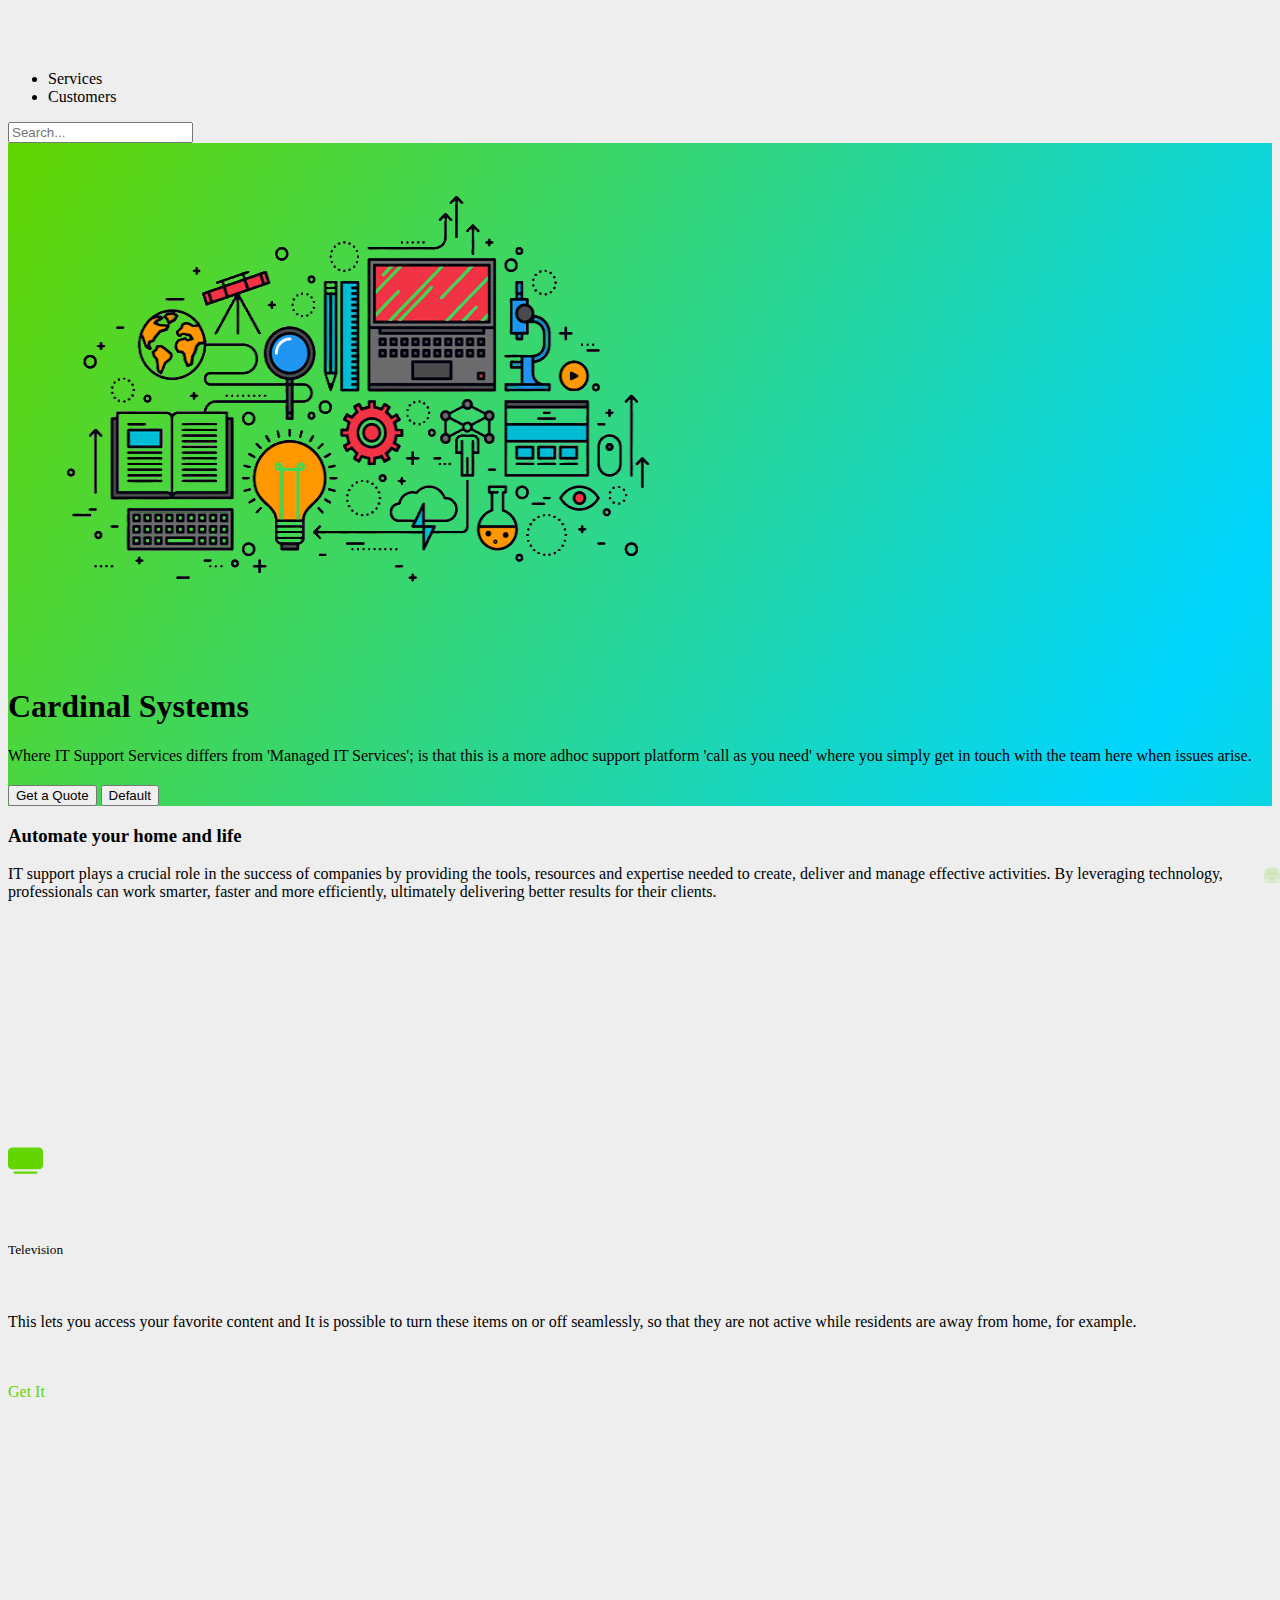
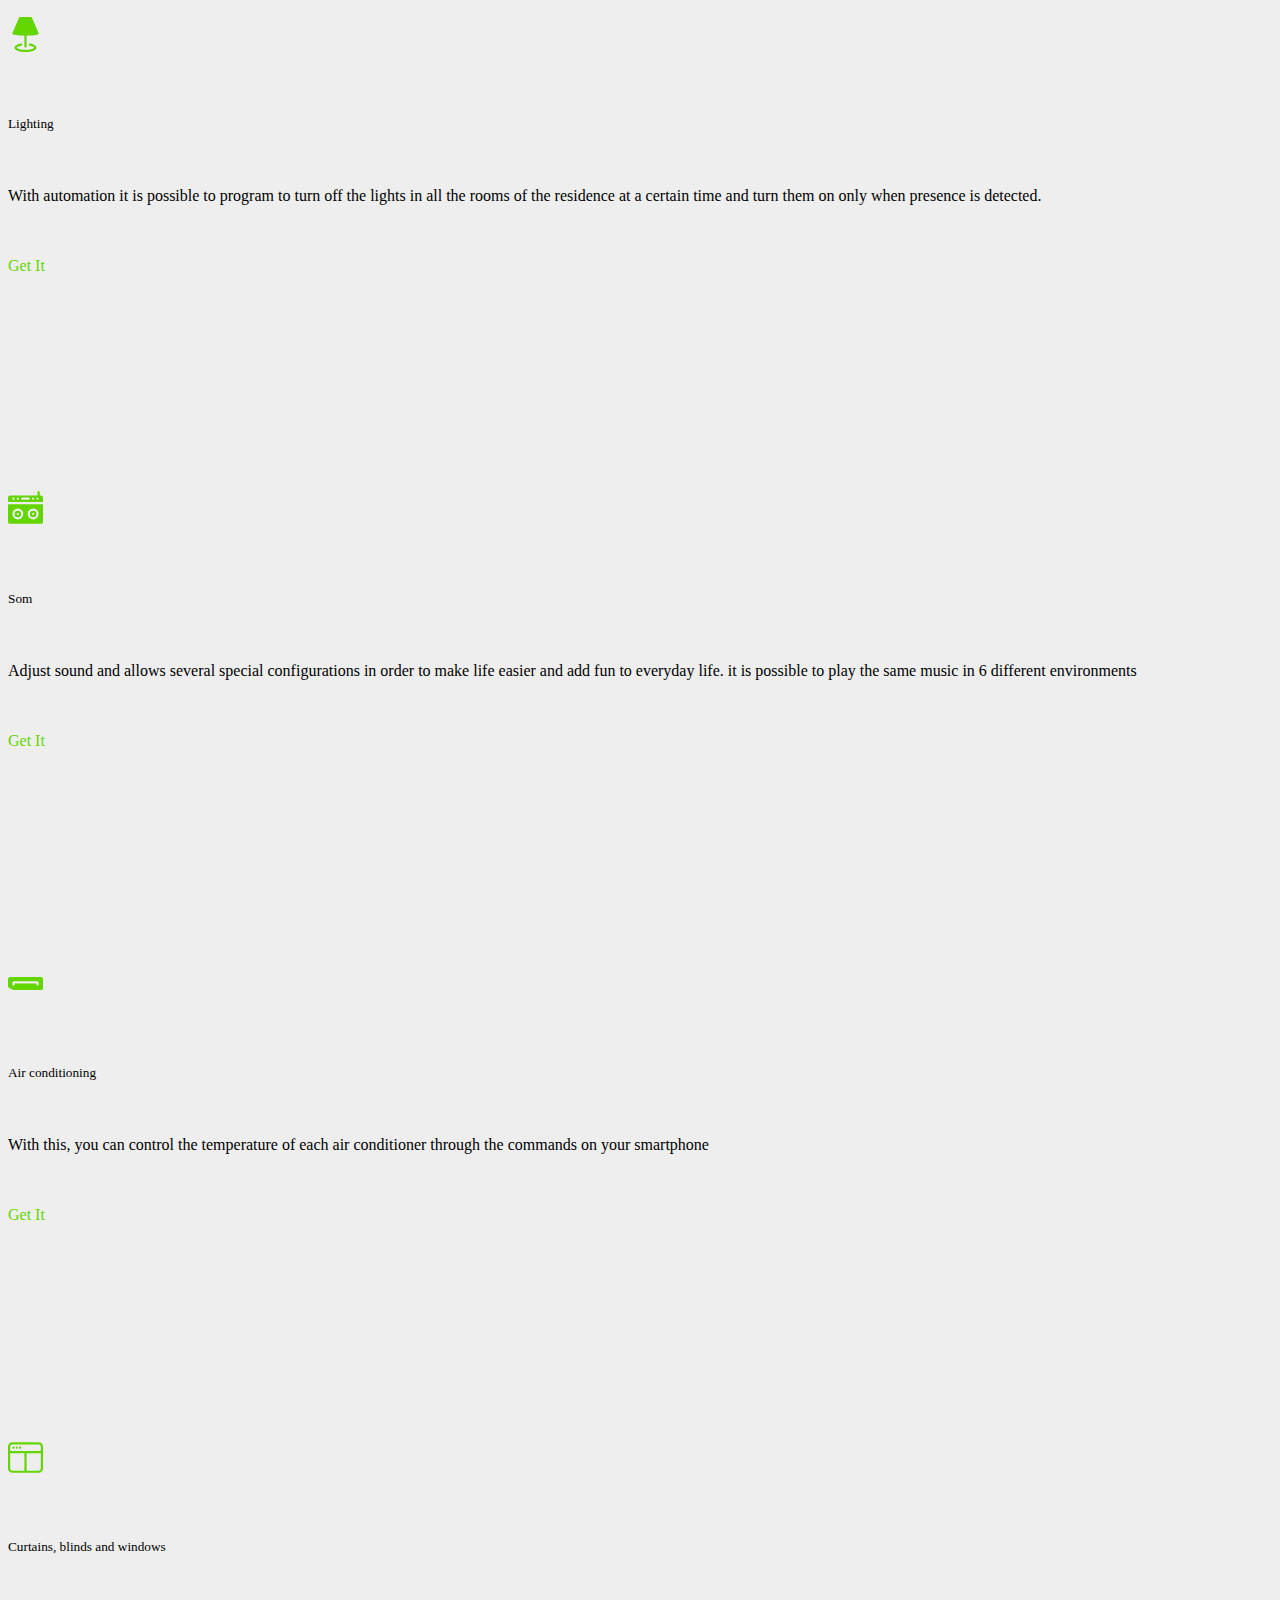
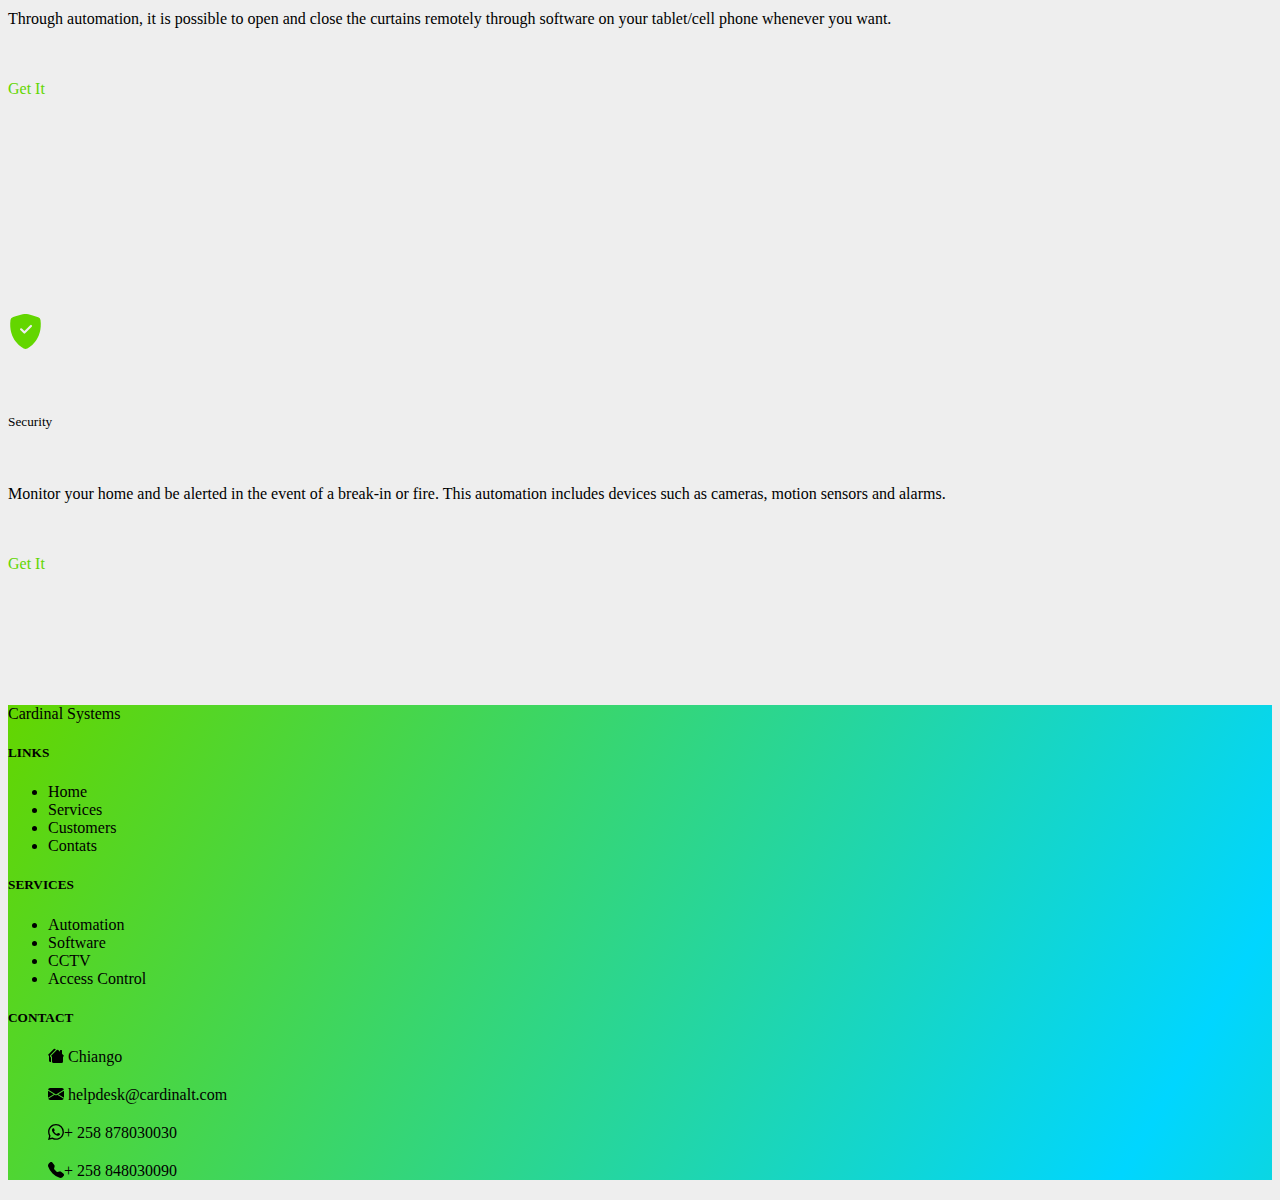
<file: automation.html>
<!DOCTYPE html>
<html lang="en">

<head>
  <meta charset="UTF-8">
  <meta name="viewport" content="width=device-width, initial-scale=1.0">
  <title>Cardinal</title>
  <link href="https://cdn.jsdelivr.net/npm/bootstrap@5.3.0-alpha3/dist/css/bootstrap.min.css" rel="stylesheet" integrity="sha384-KK94CHFLLe+nY2dmCWGMq91rCGa5gtU4mk92HdvYe+M/SXH301p5ILy+dN9+nJOZ" crossorigin="anonymous">
  <script src="https://cdn.jsdelivr.net/npm/bootstrap@5.3.0-alpha3/dist/js/bootstrap.bundle.min.js" integrity="sha384-ENjdO4Dr2bkBIFxQpeoTz1HIcje39Wm4jDKdf19U8gI4ddQ3GYNS7NTKfAdVQSZe" crossorigin="anonymous"></script>
  <link rel="stylesheet" href="./css/solution.css">
 

  

</head>


<header class="p-3 mb-3 border-bottom">
  <div class="container">
    <div class="d-flex flex-wrap align-items-center justify-content-center justify-content-lg-start">
      <a href="/" class="d-flex align-items-center mb-2 mb-lg-0 link-body-emphasis text-decoration-none">
        <svg class="bi me-2" width="40" height="32" role="img" aria-label="Bootstrap"><use xlink:href="#bootstrap"/></svg>
      </a>

      <ul class="nav col-10 col-lg-auto me-lg-auto mb-2 justify-content-center mb-md-0">
        <li><a href="#features" class="nav-link px-2 link-body-emphasis">Services</a></li>
        <li><a href="#testimonial" class="nav-link px-2 link-body-emphasis">Customers</a></li>
      </ul>

      <form class="col-10 col-lg-auto mb-3 mb-lg-0 me-lg-3" role="search">
        <input type="search" class="form-control" placeholder="Search..." aria-label="Search">
      </form>

    </div>
  </div>
</header>

<body>

  <!-- Title -->
  <section id="title" class="gradient-background">
  <div class="container col-xxl-8 px-4 pt-1">
    <div class="row flex-lg-row-reverse align-items-center g-5 pt-1">
      <div class="col-10 col-sm-8 col-lg-6">
        <img src="./images/pic.png" class="d-block mx-lg-auto img-fluid" alt="Bootstrap Themes" width="700" height="500" loading="lazy">
      </div>
      <div class="col-lg-6">
        <h1 class="display-5 fw-bold text-body-emphasis lh-1 mb-3">Cardinal Systems</h1>
        <p class="lead">Where IT Support Services differs from 'Managed IT Services'; is that this is a more adhoc support platform 'call as you need' where you simply get in touch with the team here when issues arise.

        </p>
        <div class="d-grid gap-2 d-md-flex justify-content-md-start">
          <button type="button" class="btn btn-light btn-lg px-4 me-md-2">Get a Quote</button>
          <button type="button" class="btn btn-outline-light btn-lg px-4">Default</button>
        </div>
      </div>
    </div>
  </div>
  </section>
  



<!-----Home automation types-->

<div class="px-4 pt-5 my-5 text-center border-bottom">
  <h3 class="display-4 fw-bold text-body-emphasis">Automate your home and life
  </h3>
  <div class="col-lg-6 mx-auto">

    <p class="lead mb-4">IT support plays a crucial role in the success of companies by providing the tools, resources and expertise needed to create, deliver and manage effective activities. By leveraging technology, professionals can work smarter, faster and more efficiently, ultimately delivering better results for their clients.</p-->
    <div class="d-grid gap-2 d-sm-flex justify-content-sm-center mb-5">
      
    </div>
  </div>


  
  <div class="container py-5">
    <div class="row justify-content-center">
        <div class="col-12">
            <div class="section-title text-center mb-4 pb-2">
                <h1 class="title mb-4"></h1>
                <!--p class="text-muted para-desc mx-auto mb-0">Overall, there are many different types of home automation, each designed to improve the comfort, convenience, and security of a home, while also providing energy savings and cost efficiencies.</p--->
            </div>
        </div><!--end col-->
    </div><!--end row-->

    <div class="row">
        <div class="col-lg-4 col-md-6 col-12 mt-4 pt-2">
            <div class="card service-wrapper rounded border-0 shadow p-4">
                <div class="icon text-center text-custom h1 shadow rounded bg-white">
                  <svg xmlns="http://www.w3.org/2000/svg" width="35" height="35" fill="currentColor" class="bi bi-tv-fill" viewBox="0 0 16 16">
                    <path d="M2.5 13.5A.5.5 0 0 1 3 13h10a.5.5 0 0 1 0 1H3a.5.5 0 0 1-.5-.5zM2 2h12s2 0 2 2v6s0 2-2 2H2s-2 0-2-2V4s0-2 2-2z"/>
                  </svg>
                 
                  </div>
                <div class="content mt-4">
                    <h5 class="title">Television</h5>
                    <p class="text-muted mt-3 mb-0">This lets you access your favorite content and It is possible to turn these items on or off seamlessly, so that they are not active while residents are away from home, for example.
                    </p>
                    <div class="mt-3">
                        <a href="javascript:void(0)" class="text-custom">Get It <i class="mdi mdi-chevron-right"></i></a>
                    </div>
                </div>
                <div class="big-icon h1 text-custom">
                    
                    <span class="uim-svg" style=""><svg xmlns="http://www.w3.org/2000/svg" viewBox="0 0 24 24" width="1em"><rect width="20" height="15" x="2" y="3" class="uim-tertiary" rx="3"></rect><path class="uim-primary" d="M16,21H8a.99992.99992,0,0,1-.832-1.55469l4-6a1.03785,1.03785,0,0,1,1.66406,0l4,6A.99992.99992,0,0,1,16,21Z"></path></svg></span>
                </div>
            </div>
        </div><!--end col-->

        <div class="col-lg-4 col-md-6 col-12 mt-4 pt-2">
            <div class="card service-wrapper rounded border-0 shadow p-4">
                <div class="icon text-center text-custom h1 shadow rounded bg-white">
                  <svg xmlns="http://www.w3.org/2000/svg" width="35" height="35" fill="currentColor" class="bi bi-lamp-fill" viewBox="0 0 16 16">
                    <path fill-rule="evenodd" d="M5.04.303A.5.5 0 0 1 5.5 0h5c.2 0 .38.12.46.303l3 7a.5.5 0 0 1-.363.687h-.002c-.15.03-.3.056-.45.081a32.731 32.731 0 0 1-4.645.425V13.5a.5.5 0 1 1-1 0V8.495a32.753 32.753 0 0 1-4.645-.425c-.15-.025-.3-.05-.45-.08h-.003a.5.5 0 0 1-.362-.688l3-7Z"/>
                    <path d="M6.493 12.574a.5.5 0 0 1-.411.575c-.712.118-1.28.295-1.655.493a1.319 1.319 0 0 0-.37.265.301.301 0 0 0-.052.075l-.001.004-.004.01V14l.002.008a.147.147 0 0 0 .016.033.62.62 0 0 0 .145.15c.165.13.435.27.813.395.751.25 1.82.414 3.024.414s2.273-.163 3.024-.414c.378-.126.648-.265.813-.395a.62.62 0 0 0 .146-.15.148.148 0 0 0 .015-.033L12 14v-.004a.301.301 0 0 0-.057-.09 1.318 1.318 0 0 0-.37-.264c-.376-.198-.943-.375-1.655-.493a.5.5 0 1 1 .164-.986c.77.127 1.452.328 1.957.594C12.5 13 13 13.4 13 14c0 .426-.26.752-.544.977-.29.228-.68.413-1.116.558-.878.293-2.059.465-3.34.465-1.281 0-2.462-.172-3.34-.465-.436-.145-.826-.33-1.116-.558C3.26 14.752 3 14.426 3 14c0-.599.5-1 .961-1.243.505-.266 1.187-.467 1.957-.594a.5.5 0 0 1 .575.411Z"/>
                  </svg>
                   
                </div>
                <div class="content mt-4">
                    <h5 class="title">Lighting</h5>
                    <p class="text-muted mt-3 mb-0">With automation it is possible to program to turn off the lights in all the rooms of the residence at a certain time and turn them on only when presence is detected. </p>
                    <div class="mt-3">
                        <a href="javascript:void(0)" class="text-custom">Get It <i class="mdi mdi-chevron-right"></i></a>
                    </div>
                </div>
                <div class="big-icon h1 text-custom">
                  <span class="uim-svg" style=""></span><svg xmlns="http://www.w3.org/2000/svg" width="1em" height="1em" fill="currentColor" class="bi bi-lamp-fill" viewBox="0 0 16 16">
                    <path fill-rule="evenodd" d="M5.04.303A.5.5 0 0 1 5.5 0h5c.2 0 .38.12.46.303l3 7a.5.5 0 0 1-.363.687h-.002c-.15.03-.3.056-.45.081a32.731 32.731 0 0 1-4.645.425V13.5a.5.5 0 1 1-1 0V8.495a32.753 32.753 0 0 1-4.645-.425c-.15-.025-.3-.05-.45-.08h-.003a.5.5 0 0 1-.362-.688l3-7Z"/>
                    <path d="M6.493 12.574a.5.5 0 0 1-.411.575c-.712.118-1.28.295-1.655.493a1.319 1.319 0 0 0-.37.265.301.301 0 0 0-.052.075l-.001.004-.004.01V14l.002.008a.147.147 0 0 0 .016.033.62.62 0 0 0 .145.15c.165.13.435.27.813.395.751.25 1.82.414 3.024.414s2.273-.163 3.024-.414c.378-.126.648-.265.813-.395a.62.62 0 0 0 .146-.15.148.148 0 0 0 .015-.033L12 14v-.004a.301.301 0 0 0-.057-.09 1.318 1.318 0 0 0-.37-.264c-.376-.198-.943-.375-1.655-.493a.5.5 0 1 1 .164-.986c.77.127 1.452.328 1.957.594C12.5 13 13 13.4 13 14c0 .426-.26.752-.544.977-.29.228-.68.413-1.116.558-.878.293-2.059.465-3.34.465-1.281 0-2.462-.172-3.34-.465-.436-.145-.826-.33-1.116-.558C3.26 14.752 3 14.426 3 14c0-.599.5-1 .961-1.243.505-.266 1.187-.467 1.957-.594a.5.5 0 0 1 .575.411Z"/>
                  </svg></span>
                   
                </div>
            </div>
        </div><!--end col-->
        
        <div class="col-lg-4 col-md-6 col-12 mt-4 pt-2">
            <div class="card service-wrapper rounded border-0 shadow p-4">
                <div class="icon text-center text-custom h1 shadow rounded bg-white">
                  <svg xmlns="http://www.w3.org/2000/svg" width="35" height="35" fill="currentColor" class="bi bi-boombox-fill" viewBox="0 0 16 16">
                    <path d="M14 0a.5.5 0 0 1 .5.5V2h.5a1 1 0 0 1 1 1v2H0V3a1 1 0 0 1 1-1h12.5V.5A.5.5 0 0 1 14 0ZM2 3.5a.5.5 0 1 0 1 0 .5.5 0 0 0-1 0Zm2 0a.5.5 0 1 0 1 0 .5.5 0 0 0-1 0Zm7.5.5a.5.5 0 1 0 0-1 .5.5 0 0 0 0 1Zm1.5-.5a.5.5 0 1 0 1 0 .5.5 0 0 0-1 0ZM9.5 3h-3a.5.5 0 0 0 0 1h3a.5.5 0 0 0 0-1ZM6 10.5a1.5 1.5 0 1 1-3 0 1.5 1.5 0 0 1 3 0Zm-1.5.5a.5.5 0 1 0 0-1 .5.5 0 0 0 0 1Zm7 1a1.5 1.5 0 1 0 0-3 1.5 1.5 0 0 0 0 3Zm.5-1.5a.5.5 0 1 1-1 0 .5.5 0 0 1 1 0Z"/>
                    <path d="M0 6h16v8a1 1 0 0 1-1 1H1a1 1 0 0 1-1-1V6Zm2 4.5a2.5 2.5 0 1 0 5 0 2.5 2.5 0 0 0-5 0Zm7 0a2.5 2.5 0 1 0 5 0 2.5 2.5 0 0 0-5 0Z"/>
                  </svg>
                    
                </div>
                <div class="content mt-4">
                    <h5 class="title">Som</h5>
                    <p class="text-muted mt-3 mb-0">Adjust sound and allows several special configurations in order to make life easier and add fun to everyday life.  it is possible to play the same music in 6 different environments </p>
                    <div class="mt-3">
                        <a href="javascript:void(0)" class="text-custom">Get It <i class="mdi mdi-chevron-right"></i></a>
                    </div>
                </div>
                <div class="big-icon h1 text-custom">
                    <span class="uim-svg" style=""> <svg xmlns="http://www.w3.org/2000/svg" width="1em" height="1em" fill="currentColor" class="bi bi-boombox-fill" viewBox="0 0 16 16">
                      <path d="M14 0a.5.5 0 0 1 .5.5V2h.5a1 1 0 0 1 1 1v2H0V3a1 1 0 0 1 1-1h12.5V.5A.5.5 0 0 1 14 0ZM2 3.5a.5.5 0 1 0 1 0 .5.5 0 0 0-1 0Zm2 0a.5.5 0 1 0 1 0 .5.5 0 0 0-1 0Zm7.5.5a.5.5 0 1 0 0-1 .5.5 0 0 0 0 1Zm1.5-.5a.5.5 0 1 0 1 0 .5.5 0 0 0-1 0ZM9.5 3h-3a.5.5 0 0 0 0 1h3a.5.5 0 0 0 0-1ZM6 10.5a1.5 1.5 0 1 1-3 0 1.5 1.5 0 0 1 3 0Zm-1.5.5a.5.5 0 1 0 0-1 .5.5 0 0 0 0 1Zm7 1a1.5 1.5 0 1 0 0-3 1.5 1.5 0 0 0 0 3Zm.5-1.5a.5.5 0 1 1-1 0 .5.5 0 0 1 1 0Z"/>
                      <path d="M0 6h16v8a1 1 0 0 1-1 1H1a1 1 0 0 1-1-1V6Zm2 4.5a2.5 2.5 0 1 0 5 0 2.5 2.5 0 0 0-5 0Zm7 0a2.5 2.5 0 1 0 5 0 2.5 2.5 0 0 0-5 0Z"/>
                    </svg></span>
                </div>
            </div>
        </div><!--end col-->
        
        <div class="col-lg-4 col-md-6 col-12 mt-4 pt-2">
            <div class="card service-wrapper rounded border-0 shadow p-4">
                <div class="icon text-center text-custom h1 shadow rounded bg-white">
                  <svg xmlns="http://www.w3.org/2000/svg" width="35" height="35" fill="currentColor" class="bi bi-displayport-fill" viewBox="0 0 16 16">
                    <path d="M1 5a1 1 0 0 0-1 1v3.191a1 1 0 0 0 .553.894l1.618.81a1 1 0 0 0 .447.105H15a1 1 0 0 0 1-1V6a1 1 0 0 0-1-1H1Zm1.5 2h11a.5.5 0 0 1 .5.5v1a.5.5 0 0 1-1 0V8H3v.5a.5.5 0 0 1-1 0v-1a.5.5 0 0 1 .5-.5Z"/>
                  </svg>
                  
                </div>
                <div class="content mt-4">
                    <h5 class="title">Air conditioning</h5>
                    <p class="text-muted mt-3 mb-0">With this, you can control the temperature of each air conditioner through the commands on your smartphone</p>
                    <div class="mt-3">
                        <a href="javascript:void(0)" class="text-custom">Get It <i class="mdi mdi-chevron-right"></i></a>
                    </div>
                </div>
                <div class="big-icon h1 text-custom">
                    <span class="uim-svg" style=""><svg xmlns="http://www.w3.org/2000/svg" width="1em" height="1em" fill="currentColor" class="bi bi-displayport-fill" viewBox="0 0 16 16">
                      <path d="M1 5a1 1 0 0 0-1 1v3.191a1 1 0 0 0 .553.894l1.618.81a1 1 0 0 0 .447.105H15a1 1 0 0 0 1-1V6a1 1 0 0 0-1-1H1Zm1.5 2h11a.5.5 0 0 1 .5.5v1a.5.5 0 0 1-1 0V8H3v.5a.5.5 0 0 1-1 0v-1a.5.5 0 0 1 .5-.5Z"/>
                    </svg></span>
                </div>
            </div>
        </div><!--end col-->
        
        <div class="col-lg-4 col-md-6 col-12 mt-4 pt-2">
            <div class="card service-wrapper rounded border-0 shadow p-4">
                <div class="icon text-center text-custom h1 shadow rounded bg-white">
                  <svg xmlns="http://www.w3.org/2000/svg" width="35" height="35" fill="currentColor" class="bi bi-window-split" viewBox="0 0 16 16">
                    <path d="M2.5 4a.5.5 0 1 0 0-1 .5.5 0 0 0 0 1Zm2-.5a.5.5 0 1 1-1 0 .5.5 0 0 1 1 0Zm1 .5a.5.5 0 1 0 0-1 .5.5 0 0 0 0 1Z"/>
                    <path d="M2 1a2 2 0 0 0-2 2v10a2 2 0 0 0 2 2h12a2 2 0 0 0 2-2V3a2 2 0 0 0-2-2H2Zm12 1a1 1 0 0 1 1 1v2H1V3a1 1 0 0 1 1-1h12ZM1 13V6h6.5v8H2a1 1 0 0 1-1-1Zm7.5 1V6H15v7a1 1 0 0 1-1 1H8.5Z"/>
                  </svg>
                  
                </div>
                <div class="content mt-4">
                    <h5 class="title">Curtains, blinds and windows</h5>
                    <p class="text-muted mt-3 mb-0">Through automation, it is possible to open and close the curtains remotely through software on your tablet/cell phone whenever you want.</p>
                    <div class="mt-3">
                        <a href="javascript:void(0)" class="text-custom">Get It <i class="mdi mdi-chevron-right"></i></a>
                    </div>
                </div>
                <div class="big-icon h1 text-custom">
                   
                    <span class="uim-svg" style=""> <svg xmlns="http://www.w3.org/2000/svg" width="1em" height="1em" fill="currentColor" class="bi bi-window-split" viewBox="0 0 16 16">
                      <path d="M2.5 4a.5.5 0 1 0 0-1 .5.5 0 0 0 0 1Zm2-.5a.5.5 0 1 1-1 0 .5.5 0 0 1 1 0Zm1 .5a.5.5 0 1 0 0-1 .5.5 0 0 0 0 1Z"/>
                      <path d="M2 1a2 2 0 0 0-2 2v10a2 2 0 0 0 2 2h12a2 2 0 0 0 2-2V3a2 2 0 0 0-2-2H2Zm12 1a1 1 0 0 1 1 1v2H1V3a1 1 0 0 1 1-1h12ZM1 13V6h6.5v8H2a1 1 0 0 1-1-1Zm7.5 1V6H15v7a1 1 0 0 1-1 1H8.5Z"/>
                    </svg>
                    </span>
                </div>
            </div>
        </div><!--end col-->
        
        <div class="col-lg-4 col-md-6 col-12 mt-4 pt-2">
            <div class="card service-wrapper rounded border-0 shadow p-4">
                <div class="icon text-center text-custom h1 shadow rounded bg-white">
                  <svg xmlns="http://www.w3.org/2000/svg" width="35" height="35" fill="currentColor" class="bi bi-shield-fill-check" viewBox="0 0 16 16">
                    <path fill-rule="evenodd" d="M8 0c-.69 0-1.843.265-2.928.56-1.11.3-2.229.655-2.887.87a1.54 1.54 0 0 0-1.044 1.262c-.596 4.477.787 7.795 2.465 9.99a11.777 11.777 0 0 0 2.517 2.453c.386.273.744.482 1.048.625.28.132.581.24.829.24s.548-.108.829-.24a7.159 7.159 0 0 0 1.048-.625 11.775 11.775 0 0 0 2.517-2.453c1.678-2.195 3.061-5.513 2.465-9.99a1.541 1.541 0 0 0-1.044-1.263 62.467 62.467 0 0 0-2.887-.87C9.843.266 8.69 0 8 0zm2.146 5.146a.5.5 0 0 1 .708.708l-3 3a.5.5 0 0 1-.708 0l-1.5-1.5a.5.5 0 1 1 .708-.708L7.5 7.793l2.646-2.647z"/>
                  </svg>
                  
                    <!--span class="uim-svg" style=""><svg xmlns="http://www.w3.org/2000/svg" viewBox="0 0 24 24" width="1em"><path class="uim-primary" d="M12,6a.99974.99974,0,0,1,1,1v4.42249l2.09766,1.2113a1.00016,1.00016,0,0,1-1,1.73242l-2.59766-1.5A1.00455,1.00455,0,0,1,11,12V7A.99974.99974,0,0,1,12,6Z"></path><path class="uim-tertiary" d="M2,12A10,10,0,1,0,12,2,10,10,0,0,0,2,12Zm9-5a1,1,0,0,1,2,0v4.42249l2.09766,1.2113a1.00016,1.00016,0,0,1-1,1.73242l-2.59766-1.5A1.00455,1.00455,0,0,1,11,12Z"></path></svg></span--->
                </div>
                <div class="content mt-4">
                    <h5 class="title">Security</h5>
                    <p class="text-muted mt-3 mb-0">Monitor your home and be alerted in the event of a break-in or fire. This automation includes devices such as cameras, motion sensors and alarms.
                    </p>
                    <div class="mt-3">
                        <a href="javascript:void(0)" class="text-custom">Get It <i class="mdi mdi-chevron-right"></i></a>
                    </div>
                </div>
                <div class="big-icon h1 text-custom">
                    <span class="uim-svg" style=""><svg xmlns="http://www.w3.org/2000/svg" width="1em" height="1em" fill="currentColor" class="bi bi-shield-fill-check" viewBox="0 0 16 16">
                      <path fill-rule="evenodd" d="M8 0c-.69 0-1.843.265-2.928.56-1.11.3-2.229.655-2.887.87a1.54 1.54 0 0 0-1.044 1.262c-.596 4.477.787 7.795 2.465 9.99a11.777 11.777 0 0 0 2.517 2.453c.386.273.744.482 1.048.625.28.132.581.24.829.24s.548-.108.829-.24a7.159 7.159 0 0 0 1.048-.625 11.775 11.775 0 0 0 2.517-2.453c1.678-2.195 3.061-5.513 2.465-9.99a1.541 1.541 0 0 0-1.044-1.263 62.467 62.467 0 0 0-2.887-.87C9.843.266 8.69 0 8 0zm2.146 5.146a.5.5 0 0 1 .708.708l-3 3a.5.5 0 0 1-.708 0l-1.5-1.5a.5.5 0 1 1 .708-.708L7.5 7.793l2.646-2.647z"/>
                    </svg>
                    </span>
                </div>
            </div>
        </div><!--end col-->
    </div><!--end row-->
</div>











  </section>
  <!-- Footer -->
  <section id="footer" class="gradient-background"">
    <div class="container ">
      <footer class="row row-cols-1 row-cols-sm-2 row-cols-md-5 py-5 mt-5 border-top">
        <div class="col mb-3">
          
          <p class="text-body-secondary">Cardinal Systems</p>
        </div>

        <div class="col mb-3">

        </div>

        <div class="col mb-3">
          <h5>LINKS</h5>
          <ul class="nav flex-column">
            <li class="nav-item mb-2"><a href="#" class="nav-link p-0 text-body-secondary">Home</a></li>
            <li class="nav-item mb-2"><a href="#" class="nav-link p-0 text-body-secondary">Services</a></li>
            <li class="nav-item mb-2"><a href="#" class="nav-link p-0 text-body-secondary">Customers</a></li>
            <li class="nav-item mb-2"><a href="#" class="nav-link p-0 text-body-secondary">Contats</a></li>
          </ul>
        </div>

         <div class="col mb-3">
          <h5>SERVICES</h5>
          <ul class="nav flex-column">
            <li class="nav-item mb-2"><a href="#" class="nav-link p-0 text-body-secondary">Automation</a></li>
            <li class="nav-item mb-2"><a href="#" class="nav-link p-0 text-body-secondary">Software</a></li>
            <li class="nav-item mb-2"><a href="#" class="nav-link p-0 text-body-secondary">CCTV</a></li>
            <li class="nav-item mb-2"><a href="#" class="nav-link p-0 text-body-secondary">Access Control</a></li>
          </ul>
        </div>

        <div class="col mb-3">
          <h5>CONTACT</h5>
          <ul class="nav flex-column">
            <p><svg xmlns="http://www.w3.org/2000/svg" width="16" height="16" fill="currentColor" class="bi bi-houses-fill" viewBox="0 0 16 16">
              <path d="M7.207 1a1 1 0 0 0-1.414 0L.146 6.646a.5.5 0 0 0 .708.708L1 7.207V12.5A1.5 1.5 0 0 0 2.5 14h.55a2.51 2.51 0 0 1-.05-.5V9.415a1.5 1.5 0 0 1-.56-2.475l5.353-5.354L7.207 1Z"/>
              <path d="M8.793 2a1 1 0 0 1 1.414 0L12 3.793V2.5a.5.5 0 0 1 .5-.5h1a.5.5 0 0 1 .5.5v3.293l1.854 1.853a.5.5 0 0 1-.708.708L15 8.207V13.5a1.5 1.5 0 0 1-1.5 1.5h-8A1.5 1.5 0 0 1 4 13.5V8.207l-.146.147a.5.5 0 1 1-.708-.708L8.793 2Z"/>
            </svg> Chiango</p>
            <p><svg xmlns="http://www.w3.org/2000/svg" width="16" height="16" fill="currentColor" class="bi bi-envelope-fill" viewBox="0 0 16 16">
              <path d="M.05 3.555A2 2 0 0 1 2 2h12a2 2 0 0 1 1.95 1.555L8 8.414.05 3.555ZM0 4.697v7.104l5.803-3.558L0 4.697ZM6.761 8.83l-6.57 4.027A2 2 0 0 0 2 14h12a2 2 0 0 0 1.808-1.144l-6.57-4.027L8 9.586l-1.239-.757Zm3.436-.586L16 11.801V4.697l-5.803 3.546Z"/>
            </svg> helpdesk@cardinalt.com</p>
            <p><svg xmlns="http://www.w3.org/2000/svg" width="16" height="16" fill="currentColor" class="bi bi-whatsapp" viewBox="0 0 16 16">
              <path d="M13.601 2.326A7.854 7.854 0 0 0 7.994 0C3.627 0 .068 3.558.064 7.926c0 1.399.366 2.76 1.057 3.965L0 16l4.204-1.102a7.933 7.933 0 0 0 3.79.965h.004c4.368 0 7.926-3.558 7.93-7.93A7.898 7.898 0 0 0 13.6 2.326zM7.994 14.521a6.573 6.573 0 0 1-3.356-.92l-.24-.144-2.494.654.666-2.433-.156-.251a6.56 6.56 0 0 1-1.007-3.505c0-3.626 2.957-6.584 6.591-6.584a6.56 6.56 0 0 1 4.66 1.931 6.557 6.557 0 0 1 1.928 4.66c-.004 3.639-2.961 6.592-6.592 6.592zm3.615-4.934c-.197-.099-1.17-.578-1.353-.646-.182-.065-.315-.099-.445.099-.133.197-.513.646-.627.775-.114.133-.232.148-.43.05-.197-.1-.836-.308-1.592-.985-.59-.525-.985-1.175-1.103-1.372-.114-.198-.011-.304.088-.403.087-.088.197-.232.296-.346.1-.114.133-.198.198-.33.065-.134.034-.248-.015-.347-.05-.099-.445-1.076-.612-1.47-.16-.389-.323-.335-.445-.34-.114-.007-.247-.007-.38-.007a.729.729 0 0 0-.529.247c-.182.198-.691.677-.691 1.654 0 .977.71 1.916.81 2.049.098.133 1.394 2.132 3.383 2.992.47.205.84.326 1.129.418.475.152.904.129 1.246.08.38-.058 1.171-.48 1.338-.943.164-.464.164-.86.114-.943-.049-.084-.182-.133-.38-.232z"/>
            </svg>+ 258 878030030</p>
            <p><svg xmlns="http://www.w3.org/2000/svg" width="16" height="16" fill="currentColor" class="bi bi-telephone-fill" viewBox="0 0 16 16">
              <path fill-rule="evenodd" d="M1.885.511a1.745 1.745 0 0 1 2.61.163L6.29 2.98c.329.423.445.974.315 1.494l-.547 2.19a.678.678 0 0 0 .178.643l2.457 2.457a.678.678 0 0 0 .644.178l2.189-.547a1.745 1.745 0 0 1 1.494.315l2.306 1.794c.829.645.905 1.87.163 2.611l-1.034 1.034c-.74.74-1.846 1.065-2.877.702a18.634 18.634 0 0 1-7.01-4.42 18.634 18.634 0 0 1-4.42-7.009c-.362-1.03-.037-2.137.703-2.877L1.885.511z"/>
            </svg>+ 258 848030090</p>
          </ul>
        </div>
       
        
        
      </footer>
    </div>
  </section>
</body>

</html>
</file>
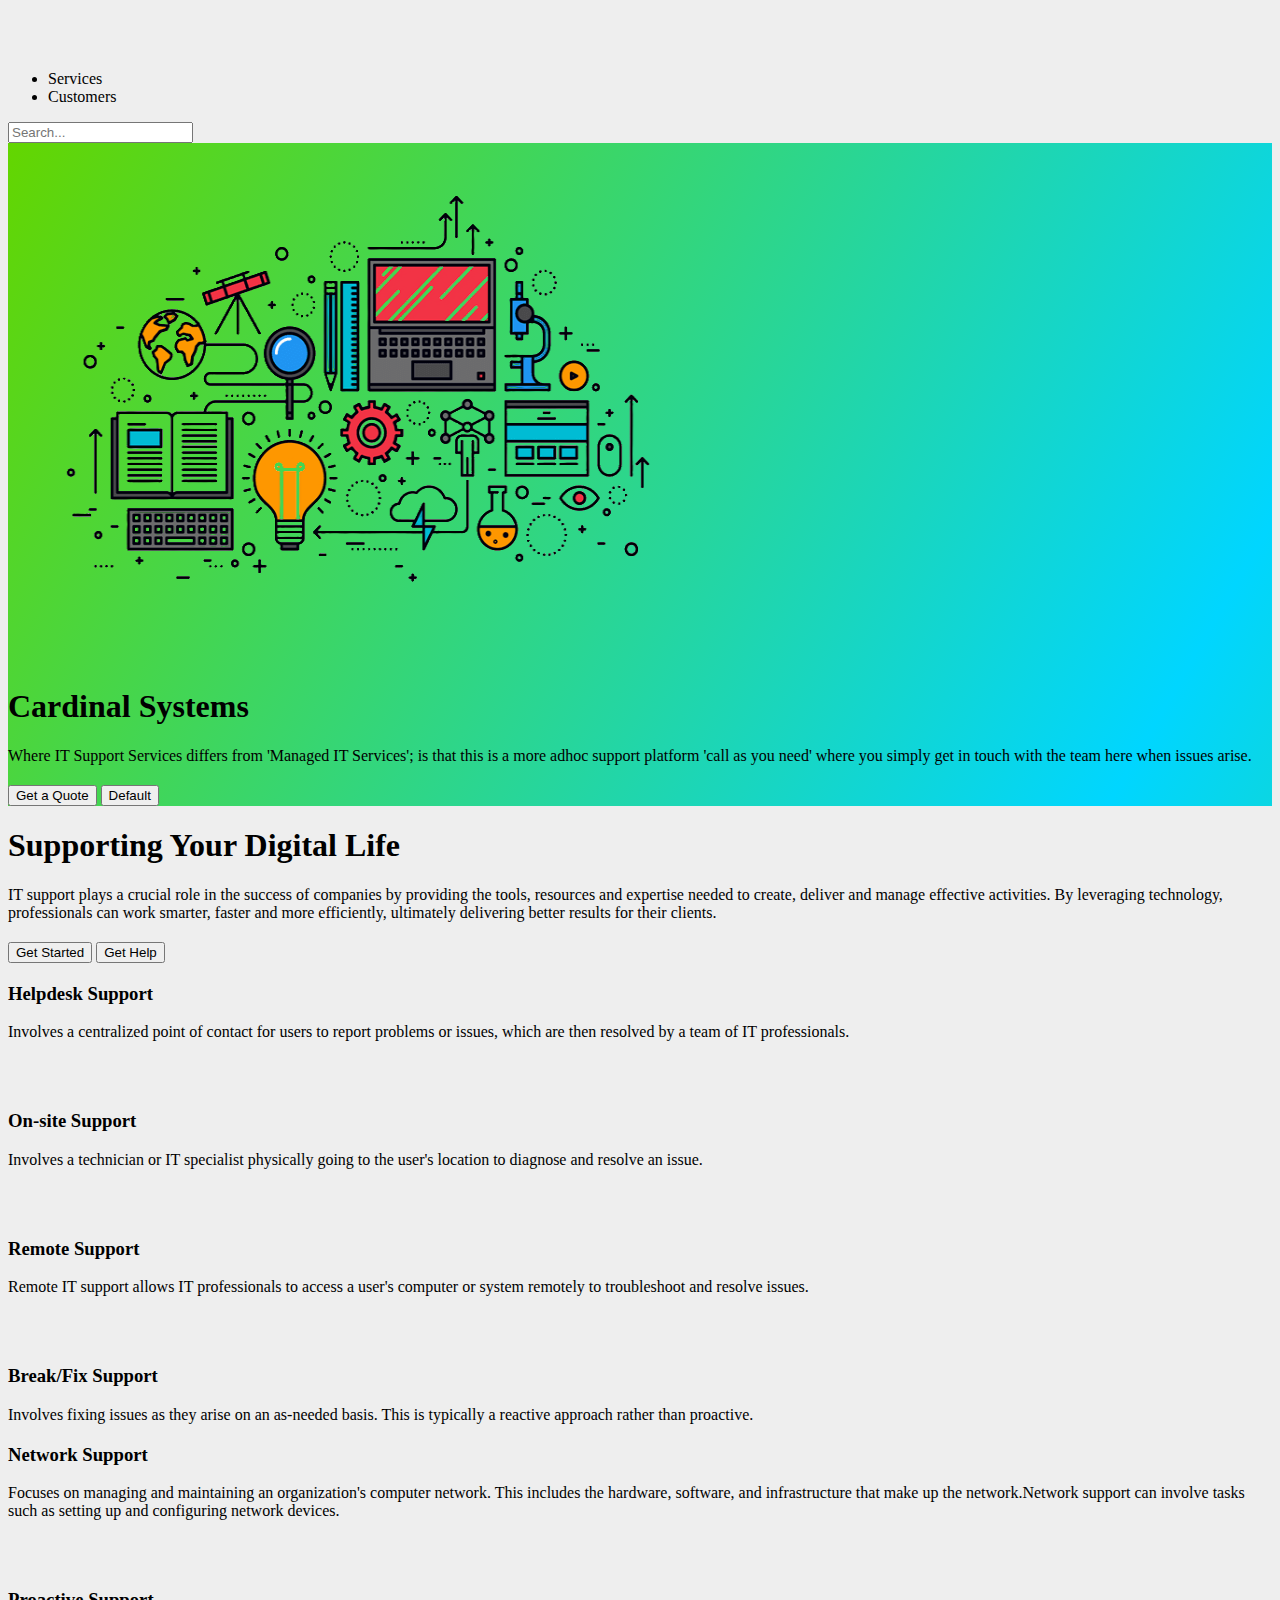
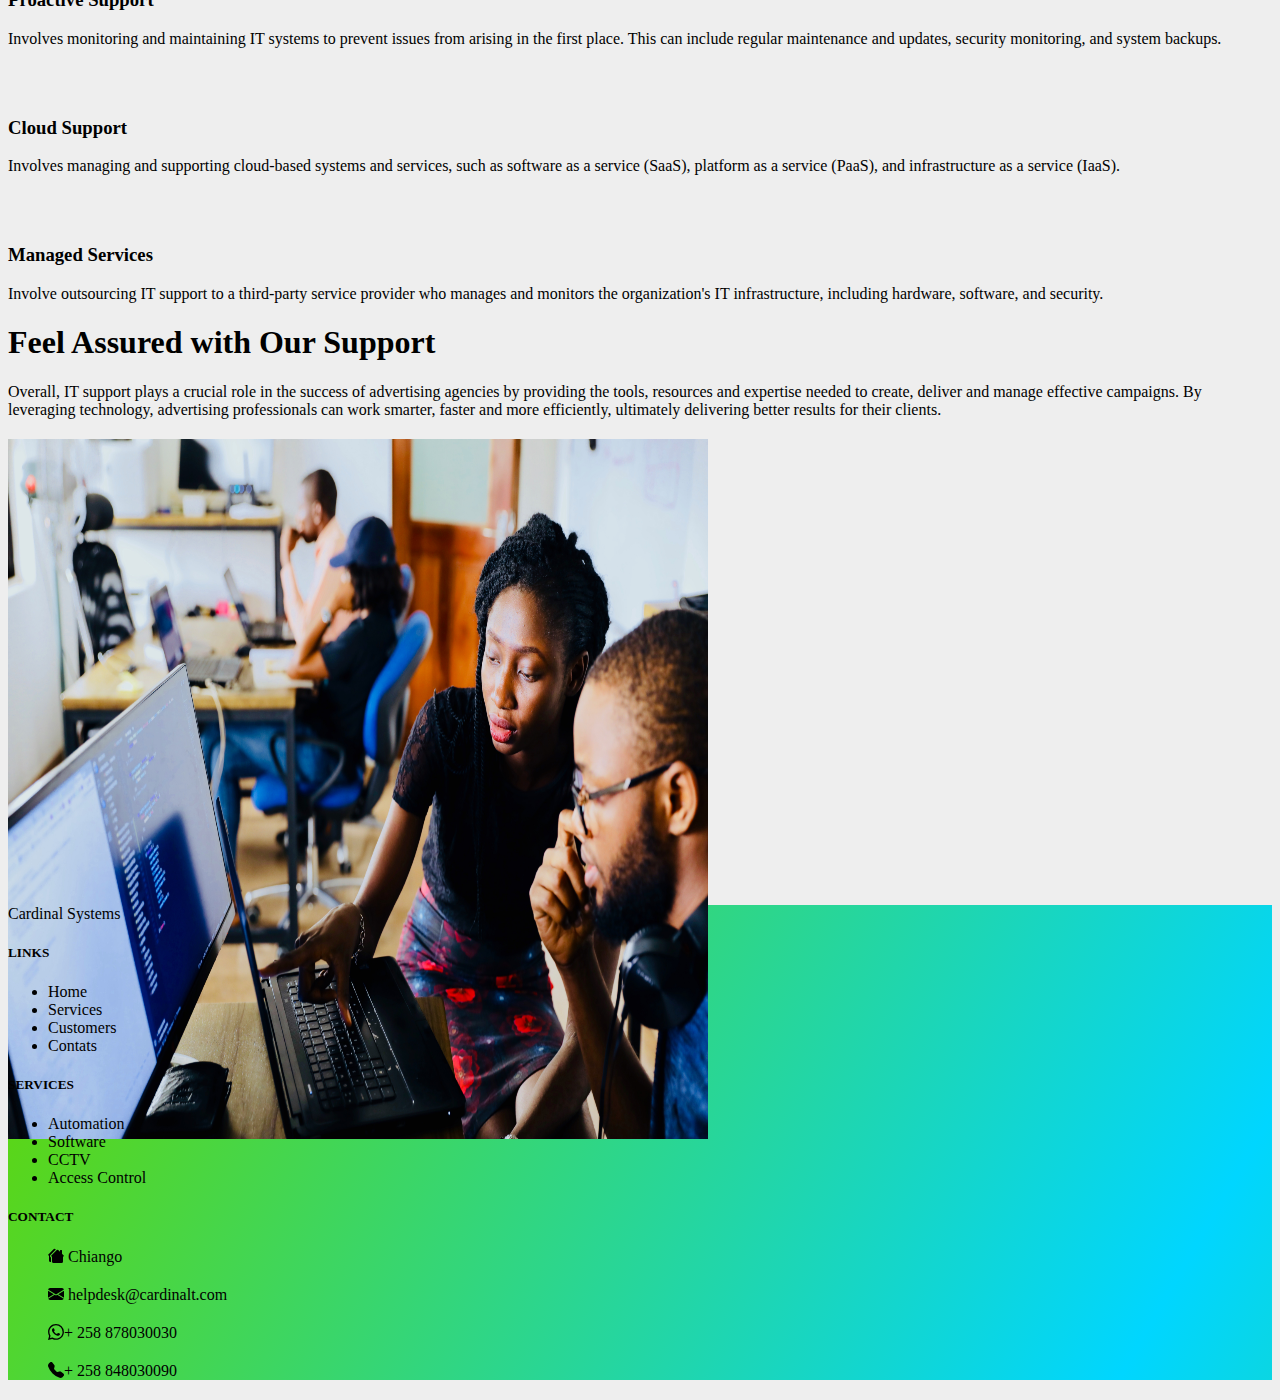
<file: it.html>
<!DOCTYPE html>
<html lang="en">

<head>
  <meta charset="UTF-8">
  <meta name="viewport" content="width=device-width, initial-scale=1.0">
  <title>Cardinal</title>
  <link href="https://cdn.jsdelivr.net/npm/bootstrap@5.3.0-alpha3/dist/css/bootstrap.min.css" rel="stylesheet" integrity="sha384-KK94CHFLLe+nY2dmCWGMq91rCGa5gtU4mk92HdvYe+M/SXH301p5ILy+dN9+nJOZ" crossorigin="anonymous">
  <script src="https://cdn.jsdelivr.net/npm/bootstrap@5.3.0-alpha3/dist/js/bootstrap.bundle.min.js" integrity="sha384-ENjdO4Dr2bkBIFxQpeoTz1HIcje39Wm4jDKdf19U8gI4ddQ3GYNS7NTKfAdVQSZe" crossorigin="anonymous"></script>
  <link rel="stylesheet" href="./css/solution.css">
 

  

</head>


<header class="p-3 mb-3 border-bottom">
  <div class="container">
    <div class="d-flex flex-wrap align-items-center justify-content-center justify-content-lg-start">
      <a href="/" class="d-flex align-items-center mb-2 mb-lg-0 link-body-emphasis text-decoration-none">
        <svg class="bi me-2" width="40" height="32" role="img" aria-label="Bootstrap"><use xlink:href="#bootstrap"/></svg>
      </a>

      <ul class="nav col-10 col-lg-auto me-lg-auto mb-2 justify-content-center mb-md-0">
        <li><a href="#features" class="nav-link px-2 link-body-emphasis">Services</a></li>
        <li><a href="#testimonial" class="nav-link px-2 link-body-emphasis">Customers</a></li>
      </ul>

      <form class="col-10 col-lg-auto mb-3 mb-lg-0 me-lg-3" role="search">
        <input type="search" class="form-control" placeholder="Search..." aria-label="Search">
      </form>

    </div>
  </div>
</header>

<body>

  <!-- Title -->
  <section id="title" class="gradient-background">
  <div class="container col-xxl-8 px-4 pt-1">
    <div class="row flex-lg-row-reverse align-items-center g-5 pt-1">
      <div class="col-10 col-sm-8 col-lg-6">
        <img src="./images/pic.png" class="d-block mx-lg-auto img-fluid" alt="Bootstrap Themes" width="700" height="500" loading="lazy">
      </div>
      <div class="col-lg-6">
        <h1 class="display-5 fw-bold text-body-emphasis lh-1 mb-3">Cardinal Systems</h1>
        <p class="lead">Where IT Support Services differs from 'Managed IT Services'; is that this is a more adhoc support platform 'call as you need' where you simply get in touch with the team here when issues arise.

        </p>
        <div class="d-grid gap-2 d-md-flex justify-content-md-start">
          <button type="button" class="btn btn-light btn-lg px-4 me-md-2">Get a Quote</button>
          <button type="button" class="btn btn-outline-light btn-lg px-4">Default</button>
        </div>
      </div>
    </div>
  </div>
  </section>
  



<!-----Home automation types-->
  
  


  

    <!-- START THE FEATURETTES -->
    <div class="px-4 pt-5 my-5 text-center border-bottom">
      <h1 class="display-4 fw-bold text-body-emphasis">Supporting Your Digital Life
      </h1>
      <div class="col-lg-6 mx-auto">

        <p class="lead mb-4">IT support plays a crucial role in the success of companies by providing the tools, resources and expertise needed to create, deliver and manage effective activities. By leveraging technology, professionals can work smarter, faster and more efficiently, ultimately delivering better results for their clients.</p>
        <div class="d-grid gap-2 d-sm-flex justify-content-sm-center mb-5">
          <button type="button" class="btn btn-primary btn-lg px-4 me-sm-3">Get Started</button>
          <button type="button" class="btn btn-outline-secondary btn-lg px-4">Get Help</button>
        </div>
      </div>
      
    </div>
    
  
    


    


    <div class="container px-4 py-5" id="icon-grid">
      <h2 class="pb-2 border-bottom"></h2>
  
      <div class="row row-cols-1 row-cols-sm-2 row-cols-md-3 row-cols-lg-4 g-4 py-5">
        <div class="col d-flex align-items-start">
          <!--svg xmlns="http://www.w3.org/2000/svg" width="100" height="100" fill="currentColor" class="bi bi-bank2" viewBox="0 0 16 16">
            <path d="M8.277.084a.5.5 0 0 0-.554 0l-7.5 5A.5.5 0 0 0 .5 6h1.875v7H1.5a.5.5 0 0 0 0 1h13a.5.5 0 1 0 0-1h-.875V6H15.5a.5.5 0 0 0 .277-.916l-7.5-5zM12.375 6v7h-1.25V6h1.25zm-2.5 0v7h-1.25V6h1.25zm-2.5 0v7h-1.25V6h1.25zm-2.5 0v7h-1.25V6h1.25zM8 4a1 1 0 1 1 0-2 1 1 0 0 1 0 2zM.5 15a.5.5 0 0 0 0 1h15a.5.5 0 1 0 0-1H.5z"/>
          </svg-->
          <div>
            <h3 class="fw-bold mb-0 fs-4">Helpdesk Support</h3>
            <p>Involves a centralized point of contact for users to report problems or issues, which are then resolved by a team of IT professionals.

            </p>
          </div>
        </div>
        <div class="col d-flex align-items-start">
          <svg class="bi text-body-secondary flex-shrink-0 me-3" width="1.75em" height="1.75em"><use xlink:href="#cpu-fill"/></svg>
          <div>
            <h3 class="fw-bold mb-0 fs-4">On-site Support</h3>
            <p>Involves a technician or IT specialist physically going to the user's location to diagnose and resolve an issue.</p>
          </div>
        </div>
        <div class="col d-flex align-items-start">
          <svg class="bi text-body-secondary flex-shrink-0 me-3" width="1.75em" height="1.75em"><use xlink:href="#calendar3"/></svg>
          <div>
            <h3 class="fw-bold mb-0 fs-4">Remote Support</h3>
            <p>Remote IT support allows IT professionals to access a user's computer or system remotely to troubleshoot and resolve issues.</p>
          </div>
        </div>
        <div class="col d-flex align-items-start">
          <svg class="bi text-body-secondary flex-shrink-0 me-3" width="1.75em" height="1.75em"><use xlink:href="#home"/></svg>
          <div>
            <h3 class="fw-bold mb-0 fs-4">Break/Fix Support</h3>
            <p>Involves fixing issues as they arise on an as-needed basis. This is typically a reactive approach rather than proactive.</p>
          </div>
        </div>
        <div class="col d-flex align-items-start">
          <!--svg class="bi text-body-secondary flex-shrink-0 me-3" width="1.75em" height="1.75em"><use xlink:href="#speedometer2"/></svg-->
          <div>
            <h3 class="fw-bold mb-0 fs-4">Network Support</h3>
            <p>Focuses on managing and maintaining an organization's computer network. This includes the hardware, software, and infrastructure that make up the network.Network support can involve tasks such as setting up and configuring network devices.</p>
          </div>
        </div>
        <div class="col d-flex align-items-start">
          <svg class="bi text-body-secondary flex-shrink-0 me-3" width="1.75em" height="1.75em"><use xlink:href="#toggles2"/></svg>
          <div>
            <h3 class="fw-bold mb-0 fs-4">Proactive Support</h3>
            <p>Involves monitoring and maintaining IT systems to prevent issues from arising in the first place. This can include regular maintenance and updates, security monitoring, and system backups.</p>
          </div>
        </div>
        <div class="col d-flex align-items-start">
          <svg class="bi text-body-secondary flex-shrink-0 me-3" width="1.75em" height="1.75em"><use xlink:href="#geo-fill"/></svg>
          <div>
            <h3 class="fw-bold mb-0 fs-4">Cloud Support</h3>
            <p>Involves managing and supporting cloud-based systems and services, such as software as a service (SaaS), platform as a service (PaaS), and infrastructure as a service (IaaS).</p>
          </div>
        </div>
        <div class="col d-flex align-items-start">
          <svg class="bi text-body-secondary flex-shrink-0 me-3" width="1.75em" height="1.75em"><use xlink:href="#tools"/></svg>
          <div>
            <h3 class="fw-bold mb-0 fs-4">Managed Services</h3>
            <p>Involve outsourcing IT support to a third-party service provider who manages and monitors the organization's IT infrastructure, including hardware, software, and security.</p>
          </div>
         
        </div>
      </div>
    </div>
    

    <div class="px-4 pt-5 my-5 text-center border-bottom">
      <h1 class="display-4 fw-bold text-body-emphasis">Feel Assured with Our Support</h1>
      <div class="col-lg-6 mx-auto">
        <p class="lead mb-4">Overall, IT support plays a crucial role in the success of advertising agencies by providing the tools, resources and expertise needed to create, deliver and manage effective campaigns. By leveraging technology, advertising professionals can work smarter, faster and more efficiently, ultimately delivering better results for their clients.

        </p>
        <div class="d-grid gap-2 d-sm-flex justify-content-sm-center mb-5">
        
        </div>
      </div>
      <div class="overflow-hidden" style="max-height: 50vh;">
        <div class="container px-5">
          <img src="images/img1/women it.jpg" class="img-fluid border rounded-3 shadow-lg mb-4" alt="Example image" width="700" height="700" loading="lazy">
        </div>
      </div>
    </div>
  


   

    <!-- /END THE FEATURETTES -->

  </div><!-- /.container -->











 
  <!-- Footer -->
  <section id="footer" class="gradient-background"">
    <div class="container ">
      <footer class="row row-cols-1 row-cols-sm-2 row-cols-md-5 py-5 mt-5 border-top">
        <div class="col mb-3">
          
          <p class="text-body-secondary">Cardinal Systems</p>
        </div>

        <div class="col mb-3">

        </div>

        <div class="col mb-3">
          <h5>LINKS</h5>
          <ul class="nav flex-column">
            <li class="nav-item mb-2"><a href="#" class="nav-link p-0 text-body-secondary">Home</a></li>
            <li class="nav-item mb-2"><a href="#" class="nav-link p-0 text-body-secondary">Services</a></li>
            <li class="nav-item mb-2"><a href="#" class="nav-link p-0 text-body-secondary">Customers</a></li>
            <li class="nav-item mb-2"><a href="#" class="nav-link p-0 text-body-secondary">Contats</a></li>
          </ul>
        </div>

         <div class="col mb-3">
          <h5>SERVICES</h5>
          <ul class="nav flex-column">
            <li class="nav-item mb-2"><a href="#" class="nav-link p-0 text-body-secondary">Automation</a></li>
            <li class="nav-item mb-2"><a href="#" class="nav-link p-0 text-body-secondary">Software</a></li>
            <li class="nav-item mb-2"><a href="#" class="nav-link p-0 text-body-secondary">CCTV</a></li>
            <li class="nav-item mb-2"><a href="#" class="nav-link p-0 text-body-secondary">Access Control</a></li>
          </ul>
        </div>

        <div class="col mb-3">
          <h5>CONTACT</h5>
          <ul class="nav flex-column">
            <p><svg xmlns="http://www.w3.org/2000/svg" width="16" height="16" fill="currentColor" class="bi bi-houses-fill" viewBox="0 0 16 16">
              <path d="M7.207 1a1 1 0 0 0-1.414 0L.146 6.646a.5.5 0 0 0 .708.708L1 7.207V12.5A1.5 1.5 0 0 0 2.5 14h.55a2.51 2.51 0 0 1-.05-.5V9.415a1.5 1.5 0 0 1-.56-2.475l5.353-5.354L7.207 1Z"/>
              <path d="M8.793 2a1 1 0 0 1 1.414 0L12 3.793V2.5a.5.5 0 0 1 .5-.5h1a.5.5 0 0 1 .5.5v3.293l1.854 1.853a.5.5 0 0 1-.708.708L15 8.207V13.5a1.5 1.5 0 0 1-1.5 1.5h-8A1.5 1.5 0 0 1 4 13.5V8.207l-.146.147a.5.5 0 1 1-.708-.708L8.793 2Z"/>
            </svg> Chiango</p>
            <p><svg xmlns="http://www.w3.org/2000/svg" width="16" height="16" fill="currentColor" class="bi bi-envelope-fill" viewBox="0 0 16 16">
              <path d="M.05 3.555A2 2 0 0 1 2 2h12a2 2 0 0 1 1.95 1.555L8 8.414.05 3.555ZM0 4.697v7.104l5.803-3.558L0 4.697ZM6.761 8.83l-6.57 4.027A2 2 0 0 0 2 14h12a2 2 0 0 0 1.808-1.144l-6.57-4.027L8 9.586l-1.239-.757Zm3.436-.586L16 11.801V4.697l-5.803 3.546Z"/>
            </svg> helpdesk@cardinalt.com</p>
            <p><svg xmlns="http://www.w3.org/2000/svg" width="16" height="16" fill="currentColor" class="bi bi-whatsapp" viewBox="0 0 16 16">
              <path d="M13.601 2.326A7.854 7.854 0 0 0 7.994 0C3.627 0 .068 3.558.064 7.926c0 1.399.366 2.76 1.057 3.965L0 16l4.204-1.102a7.933 7.933 0 0 0 3.79.965h.004c4.368 0 7.926-3.558 7.93-7.93A7.898 7.898 0 0 0 13.6 2.326zM7.994 14.521a6.573 6.573 0 0 1-3.356-.92l-.24-.144-2.494.654.666-2.433-.156-.251a6.56 6.56 0 0 1-1.007-3.505c0-3.626 2.957-6.584 6.591-6.584a6.56 6.56 0 0 1 4.66 1.931 6.557 6.557 0 0 1 1.928 4.66c-.004 3.639-2.961 6.592-6.592 6.592zm3.615-4.934c-.197-.099-1.17-.578-1.353-.646-.182-.065-.315-.099-.445.099-.133.197-.513.646-.627.775-.114.133-.232.148-.43.05-.197-.1-.836-.308-1.592-.985-.59-.525-.985-1.175-1.103-1.372-.114-.198-.011-.304.088-.403.087-.088.197-.232.296-.346.1-.114.133-.198.198-.33.065-.134.034-.248-.015-.347-.05-.099-.445-1.076-.612-1.47-.16-.389-.323-.335-.445-.34-.114-.007-.247-.007-.38-.007a.729.729 0 0 0-.529.247c-.182.198-.691.677-.691 1.654 0 .977.71 1.916.81 2.049.098.133 1.394 2.132 3.383 2.992.47.205.84.326 1.129.418.475.152.904.129 1.246.08.38-.058 1.171-.48 1.338-.943.164-.464.164-.86.114-.943-.049-.084-.182-.133-.38-.232z"/>
            </svg>+ 258 878030030</p>
            <p><svg xmlns="http://www.w3.org/2000/svg" width="16" height="16" fill="currentColor" class="bi bi-telephone-fill" viewBox="0 0 16 16">
              <path fill-rule="evenodd" d="M1.885.511a1.745 1.745 0 0 1 2.61.163L6.29 2.98c.329.423.445.974.315 1.494l-.547 2.19a.678.678 0 0 0 .178.643l2.457 2.457a.678.678 0 0 0 .644.178l2.189-.547a1.745 1.745 0 0 1 1.494.315l2.306 1.794c.829.645.905 1.87.163 2.611l-1.034 1.034c-.74.74-1.846 1.065-2.877.702a18.634 18.634 0 0 1-7.01-4.42 18.634 18.634 0 0 1-4.42-7.009c-.362-1.03-.037-2.137.703-2.877L1.885.511z"/>
            </svg>+ 258 848030090</p>
          </ul>
        </div>
       
        
        
      </footer>
    </div>
  </section>
</body>

</html>
</file>
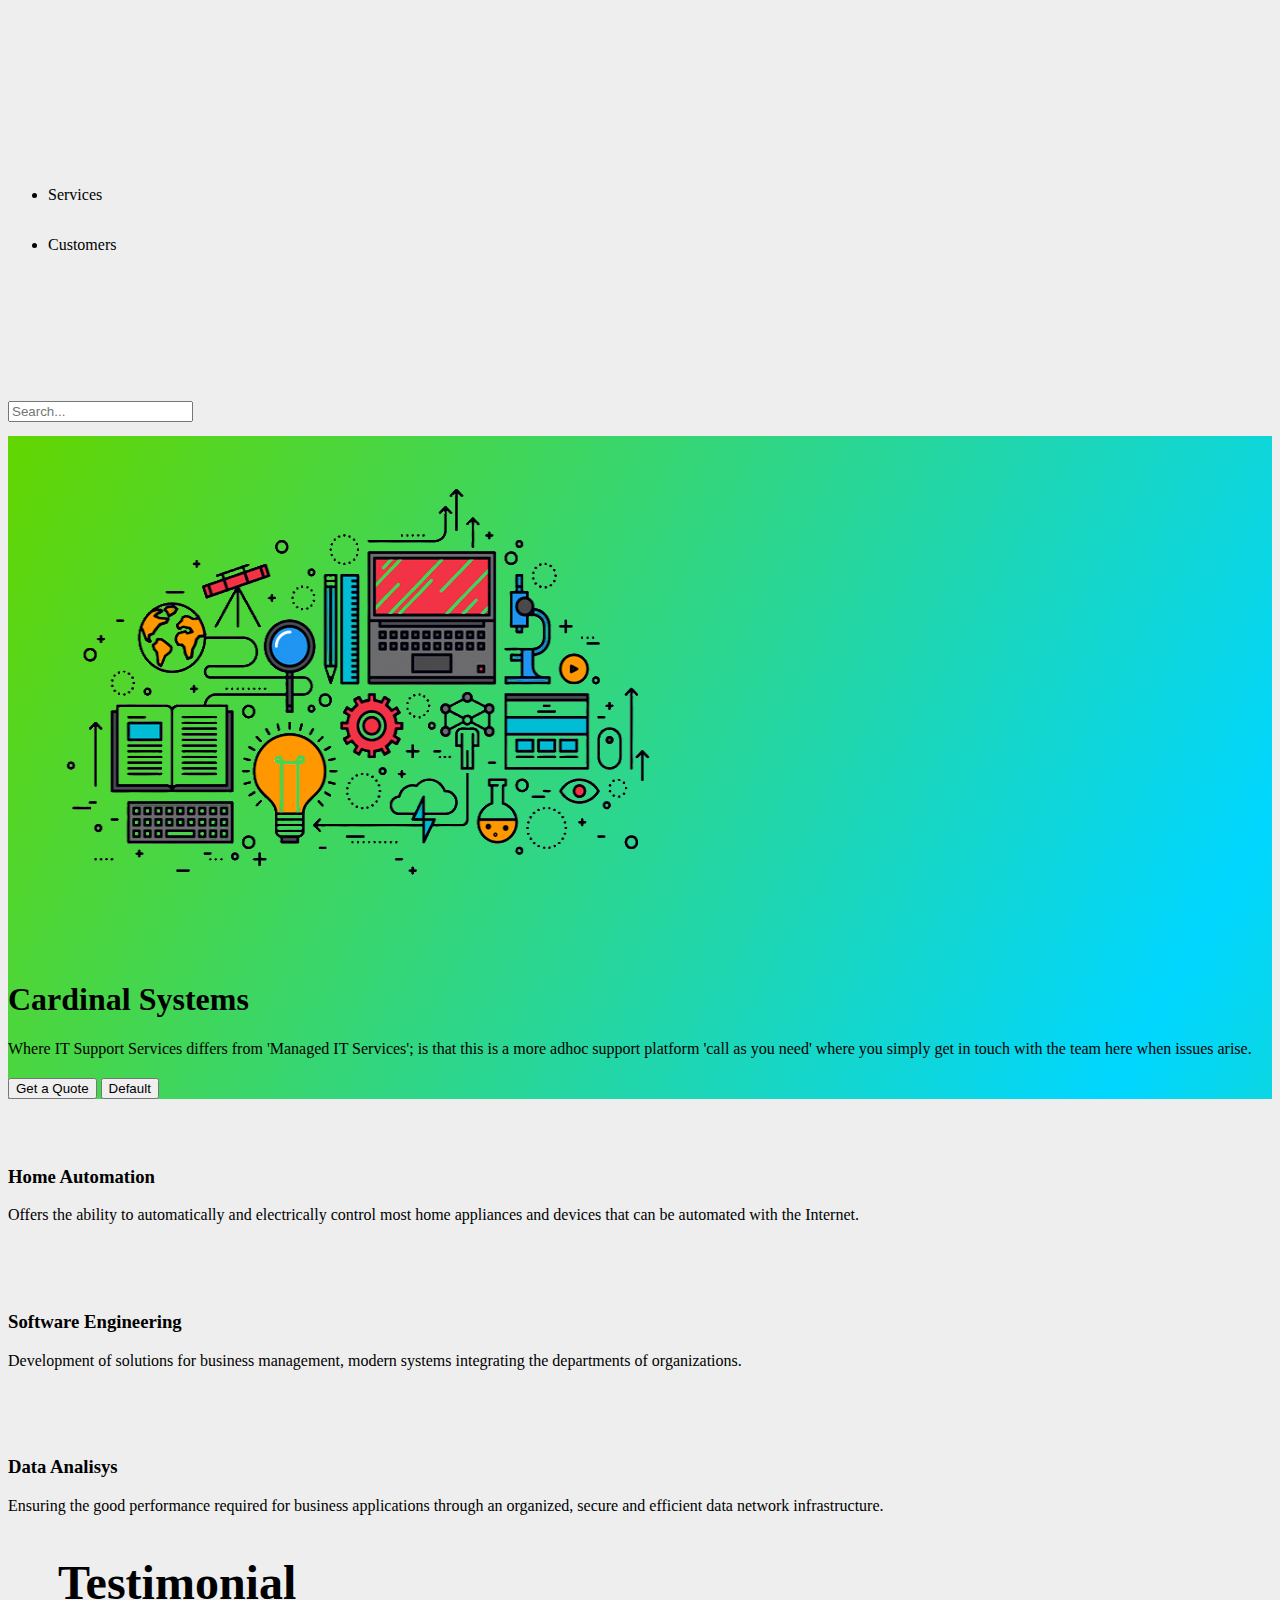
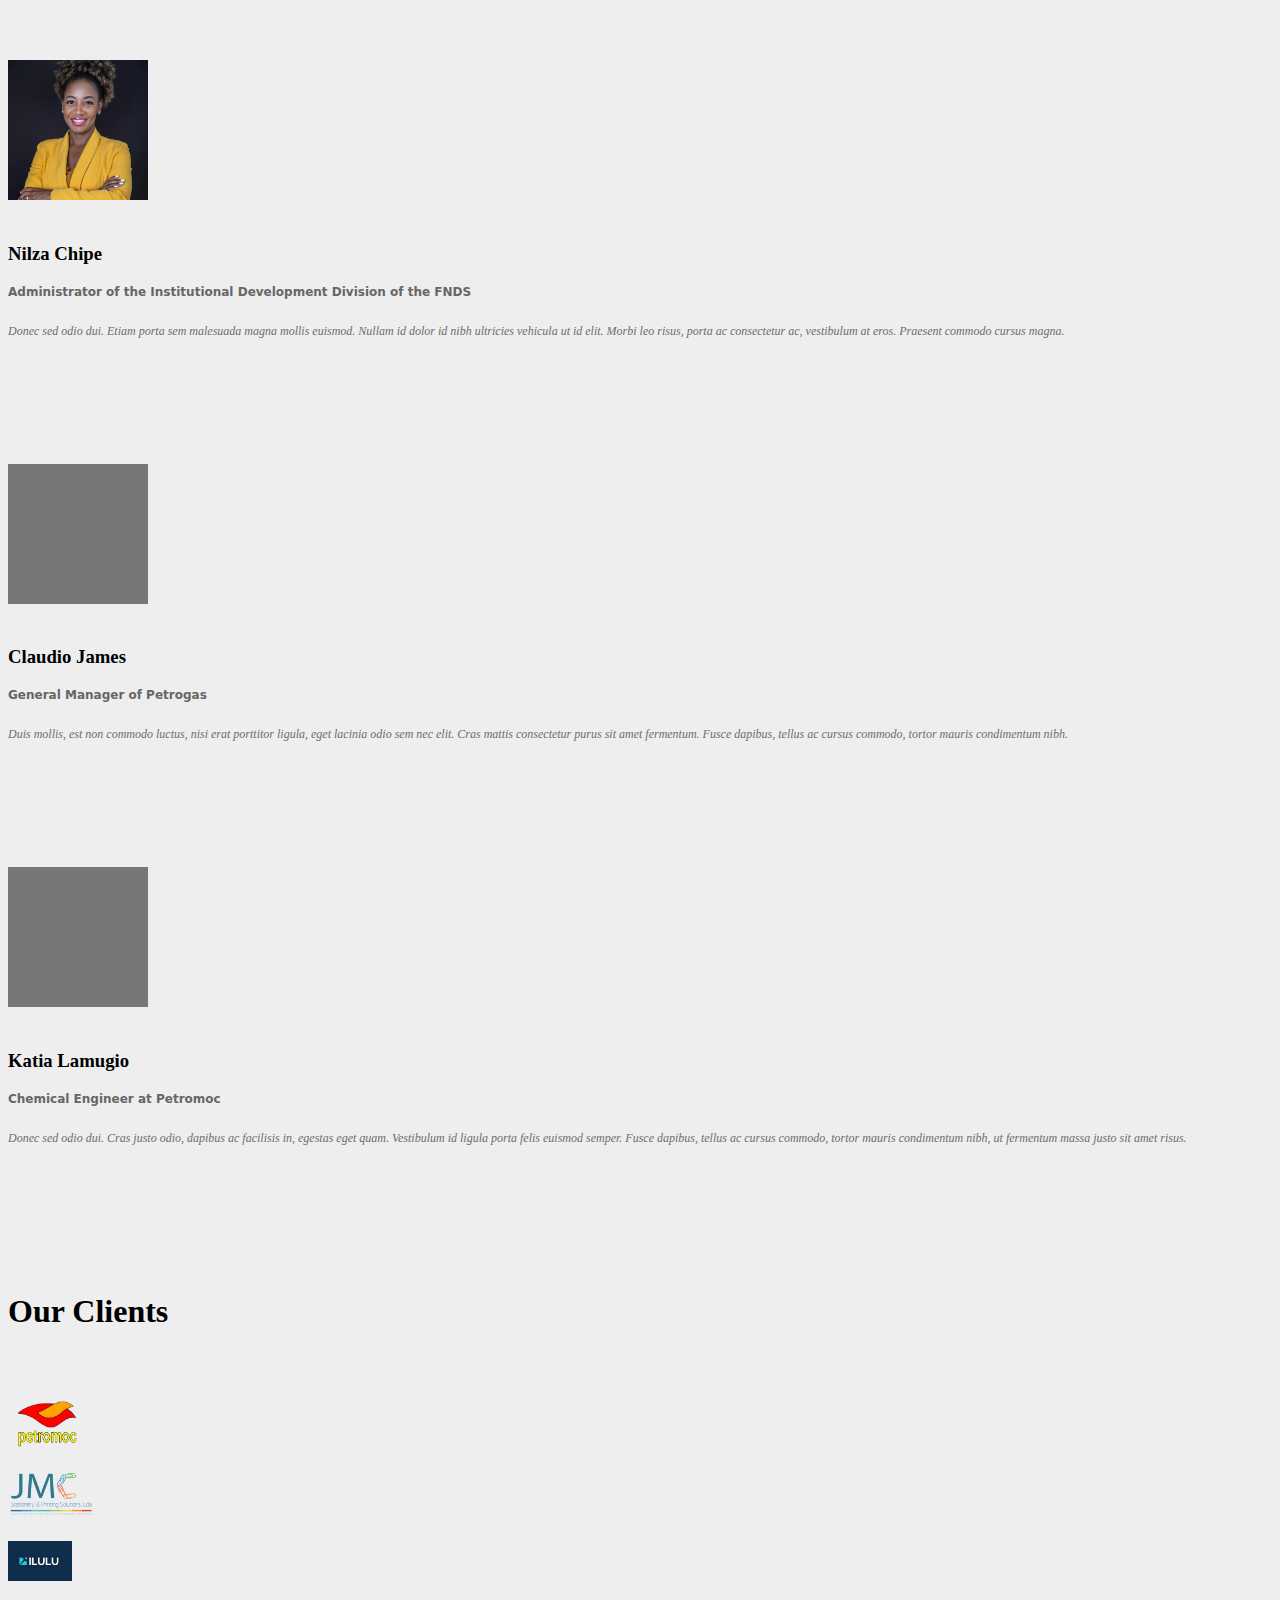
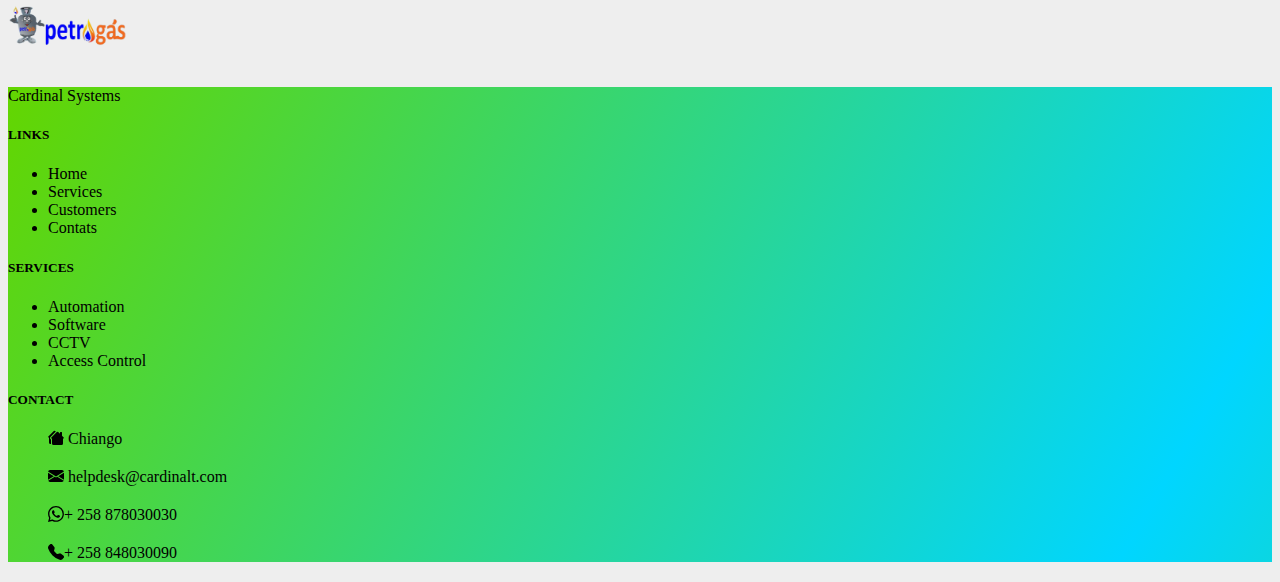
<file: layout.html>
<!DOCTYPE html>
<html lang="en">

<head>
  <meta charset="UTF-8">
  <meta name="viewport" content="width=device-width, initial-scale=1.0">
  <title>Cardinal</title>
 
  <link rel="stylesheet" href="./css/solution.css">

  

</head>


<header class="p-3 mb-3 border-bottom">
  <div class="container">
    <div class="d-flex flex-wrap align-items-center justify-content-center justify-content-lg-start">
      <a href="/" class="d-flex align-items-center mb-2 mb-lg-0 link-body-emphasis text-decoration-none">
        <svg class="bi me-2" width="40" height="32" role="img" aria-label="Bootstrap"><use xlink:href="#bootstrap"/></svg>
      </a>

      <ul class="nav col-12 col-lg-auto me-lg-auto mb-2 justify-content-center mb-md-0">
        <li><a href="#features" class="nav-link px-2 link-body-emphasis">Services</a></li>
        <li><a href="#testimonial" class="nav-link px-2 link-body-emphasis">Customers</a></li>
      </ul>

      <form class="col-12 col-lg-auto mb-3 mb-lg-0 me-lg-3" role="search">
        <input type="search" class="form-control" placeholder="Search..." aria-label="Search">
      </form>

    </div>
  </div>
</header>

<body>

  <!-- Title -->
  <section id="title" class="gradient-background">
  <div class="container col-xxl-8 px-4 pt-1">
    <div class="row flex-lg-row-reverse align-items-center g-5 pt-1">
      <div class="col-10 col-sm-8 col-lg-6">
        <img src="./images/pic.png" class="d-block mx-lg-auto img-fluid" alt="Bootstrap Themes" width="700" height="500" loading="lazy">
      </div>
      <div class="col-lg-6">
        <h1 class="display-5 fw-bold text-body-emphasis lh-1 mb-3">Cardinal Systems</h1>
        <p class="lead">Where IT Support Services differs from 'Managed IT Services'; is that this is a more adhoc support platform 'call as you need' where you simply get in touch with the team here when issues arise.

        </p>
        <div class="d-grid gap-2 d-md-flex justify-content-md-start">
          <button type="button" class="btn btn-light btn-lg px-4 me-md-2">Get a Quote</button>
          <button type="button" class="btn btn-outline-light btn-lg px-4">Default</button>
        </div>
      </div>
    </div>
  </div>
  </section>
  
  <!-- Features -->
  <section id="features">
    <div class="container">
      <div class="row g-4 py-5 row-cols-1 row-cols-lg-3">
        <div class="col d-flex align-items-start">
          <div class="icon-square text-body-emphasis bg-body-secondary d-inline-flex align-items-center justify-content-center fs-4 flex-shrink-0 me-3">
            <svg class="bi" width="1em" height="1em"><use xlink:href="#toggles2"/></svg>
          </div>
          <div>
            <h3 class="fs-2">Home Automation</h3>
            <p>Offers the ability to automatically and electrically control most home appliances and devices that can be automated with the Internet.</p>
            
          </div>
        </div>
        <div class="col d-flex align-items-start">
          <div class="icon-square text-body-emphasis bg-body-secondary d-inline-flex align-items-center justify-content-center fs-4 flex-shrink-0 me-3">
            <svg class="bi" width="1em" height="1em"><use xlink:href="#cpu-fill"/></svg>
          </div>
          <div>
            <h3 class="fs-2">Software Engineering</h3>
            <p>Development of solutions for business management, modern systems integrating the departments of organizations.</p>
            
          </div>
        </div>
        <div class="col d-flex align-items-start">
          <div class="icon-square text-body-emphasis bg-body-secondary d-inline-flex align-items-center justify-content-center fs-4 flex-shrink-0 me-3">
            <svg class="bi" width="1em" height="1em"><use xlink:href="#tools"/></svg>
          </div>
          <div>
            <h3 class="fs-2">Data Analisys</h3>
            <p>Ensuring the good performance required for business applications through an organized, secure and efficient data network infrastructure.</p>
            
          </div>
        </div>
      </div>
    </div>
  </section>
 
  <!-- Testimonial -->
  <section id="testimonial">
    <div class="my-5">
      <div class="p-5 text-center bg-body-tertiary">
        <div class="container py-5">
          <h2 class="text-body-emphasis">Testimonial</h2>

                    

          <p class="col-lg-8 mx-auto lead mt-2">
          
          </p>
        </div>
      
        <div class="container marketing">

        <!-- Three columns of text below the carousel -->
        <!--section id="row" class="gradient-background"-->
        <div class="row">
          <div class="col-lg-4">
            <img class="rounded-circle" src="images/testemunhos/Nilza Chipe.jpg" alt="Generic placeholder image" width="140" height="140">
            <h3>Nilza Chipe</h3>
            <h4 id="t1">Administrator of the Institutional Development Division of the FNDS</h4>

            <p id="t2">Donec sed odio dui. Etiam porta sem malesuada magna mollis euismod. Nullam id dolor id nibh ultricies vehicula ut id elit. Morbi leo risus, porta ac consectetur ac, vestibulum at eros. Praesent commodo cursus magna.</p>
            <!--p><a class="btn btn-secondary" href="#" role="button">View details &raquo;</a></p-->
          </div>
          <div class="col-lg-4">
            <img class="rounded-circle" src="[data-uri]" alt="Generic placeholder image" width="140" height="140">
            <h3>Claudio James</h3>
            <h4 id="t1">General Manager of Petrogas</h4>

            <p id="t2">Duis mollis, est non commodo luctus, nisi erat porttitor ligula, eget lacinia odio sem nec elit. Cras mattis consectetur purus sit amet fermentum. Fusce dapibus, tellus ac cursus commodo, tortor mauris condimentum nibh.</p>
            <!--p><a class="btn btn-secondary" href="#" role="button">View details &raquo;</a></p-->
          </div>
          <div class="col-lg-4">
            <img class="rounded-circle" src="[data-uri]" alt="Generic placeholder image" width="140" height="140">
            <h3>Katia Lamugio</h3>
            <h4 id="t1">Chemical Engineer at Petromoc</h4>

            <p id="t2">Donec sed odio dui. Cras justo odio, dapibus ac facilisis in, egestas eget quam. Vestibulum id ligula porta felis euismod semper. Fusce dapibus, tellus ac cursus commodo, tortor mauris condimentum nibh, ut fermentum massa justo sit amet risus.</p>
            <!--p><a class="btn btn-secondary" href="#" role="button">View details &raquo;</a></p-->
          </div>
        </div>



        <!-- Nossos servicos-->

        <div class="container">
          <div class="row">
            <h1 id="cl1">Our Clients</h1>
            <div class="col-lg-3 col-sm-12">
              <img src="images/Petromoc-removebg-preview.png" alt="techcrunch" height="46">
            </div>
            <div class="col-lg-3 col-sm-12">
              <img src="images/jmc10.png" alt="mashable" height="46">
            </div>
            <div class="col-lg-3 col-sm-12">
              <img src="images/ilulu (1).jpeg" alt="tnw" height="40">
            </div>
            <div class="col-lg-3 col-sm-12">
              <img src="images/petrogas  - 2123.png" alt="bizinsider" height="42">
            </div>
        
          </div>
        </div>
      </div>
    </div>
  </section>
  <!-- Pricing -->
  <section id="pricing">

  </section>
  <!-- Footer -->
  <section id="footer" class="gradient-background"">
    <div class="container ">
      <footer class="row row-cols-1 row-cols-sm-2 row-cols-md-5 py-5 mt-5 border-top">
        <div class="col mb-3">
          
          <p class="text-body-secondary">Cardinal Systems</p>
        </div>

        <div class="col mb-3">

        </div>

        <div class="col mb-3">
          <h5>LINKS</h5>
          <ul class="nav flex-column">
            <li class="nav-item mb-2"><a href="#" class="nav-link p-0 text-body-secondary">Home</a></li>
            <li class="nav-item mb-2"><a href="#" class="nav-link p-0 text-body-secondary">Services</a></li>
            <li class="nav-item mb-2"><a href="#" class="nav-link p-0 text-body-secondary">Customers</a></li>
            <li class="nav-item mb-2"><a href="#" class="nav-link p-0 text-body-secondary">Contats</a></li>
          </ul>
        </div>

         <div class="col mb-3">
          <h5>SERVICES</h5>
          <ul class="nav flex-column">
            <li class="nav-item mb-2"><a href="#" class="nav-link p-0 text-body-secondary">Automation</a></li>
            <li class="nav-item mb-2"><a href="#" class="nav-link p-0 text-body-secondary">Software</a></li>
            <li class="nav-item mb-2"><a href="#" class="nav-link p-0 text-body-secondary">CCTV</a></li>
            <li class="nav-item mb-2"><a href="#" class="nav-link p-0 text-body-secondary">Access Control</a></li>
          </ul>
        </div>

        <div class="col mb-3">
          <h5>CONTACT</h5>
          <ul class="nav flex-column">
            <p><svg xmlns="http://www.w3.org/2000/svg" width="16" height="16" fill="currentColor" class="bi bi-houses-fill" viewBox="0 0 16 16">
              <path d="M7.207 1a1 1 0 0 0-1.414 0L.146 6.646a.5.5 0 0 0 .708.708L1 7.207V12.5A1.5 1.5 0 0 0 2.5 14h.55a2.51 2.51 0 0 1-.05-.5V9.415a1.5 1.5 0 0 1-.56-2.475l5.353-5.354L7.207 1Z"/>
              <path d="M8.793 2a1 1 0 0 1 1.414 0L12 3.793V2.5a.5.5 0 0 1 .5-.5h1a.5.5 0 0 1 .5.5v3.293l1.854 1.853a.5.5 0 0 1-.708.708L15 8.207V13.5a1.5 1.5 0 0 1-1.5 1.5h-8A1.5 1.5 0 0 1 4 13.5V8.207l-.146.147a.5.5 0 1 1-.708-.708L8.793 2Z"/>
            </svg> Chiango</p>
            <p><svg xmlns="http://www.w3.org/2000/svg" width="16" height="16" fill="currentColor" class="bi bi-envelope-fill" viewBox="0 0 16 16">
              <path d="M.05 3.555A2 2 0 0 1 2 2h12a2 2 0 0 1 1.95 1.555L8 8.414.05 3.555ZM0 4.697v7.104l5.803-3.558L0 4.697ZM6.761 8.83l-6.57 4.027A2 2 0 0 0 2 14h12a2 2 0 0 0 1.808-1.144l-6.57-4.027L8 9.586l-1.239-.757Zm3.436-.586L16 11.801V4.697l-5.803 3.546Z"/>
            </svg> helpdesk@cardinalt.com</p>
            <p><svg xmlns="http://www.w3.org/2000/svg" width="16" height="16" fill="currentColor" class="bi bi-whatsapp" viewBox="0 0 16 16">
              <path d="M13.601 2.326A7.854 7.854 0 0 0 7.994 0C3.627 0 .068 3.558.064 7.926c0 1.399.366 2.76 1.057 3.965L0 16l4.204-1.102a7.933 7.933 0 0 0 3.79.965h.004c4.368 0 7.926-3.558 7.93-7.93A7.898 7.898 0 0 0 13.6 2.326zM7.994 14.521a6.573 6.573 0 0 1-3.356-.92l-.24-.144-2.494.654.666-2.433-.156-.251a6.56 6.56 0 0 1-1.007-3.505c0-3.626 2.957-6.584 6.591-6.584a6.56 6.56 0 0 1 4.66 1.931 6.557 6.557 0 0 1 1.928 4.66c-.004 3.639-2.961 6.592-6.592 6.592zm3.615-4.934c-.197-.099-1.17-.578-1.353-.646-.182-.065-.315-.099-.445.099-.133.197-.513.646-.627.775-.114.133-.232.148-.43.05-.197-.1-.836-.308-1.592-.985-.59-.525-.985-1.175-1.103-1.372-.114-.198-.011-.304.088-.403.087-.088.197-.232.296-.346.1-.114.133-.198.198-.33.065-.134.034-.248-.015-.347-.05-.099-.445-1.076-.612-1.47-.16-.389-.323-.335-.445-.34-.114-.007-.247-.007-.38-.007a.729.729 0 0 0-.529.247c-.182.198-.691.677-.691 1.654 0 .977.71 1.916.81 2.049.098.133 1.394 2.132 3.383 2.992.47.205.84.326 1.129.418.475.152.904.129 1.246.08.38-.058 1.171-.48 1.338-.943.164-.464.164-.86.114-.943-.049-.084-.182-.133-.38-.232z"/>
            </svg>+ 258 878030030</p>
            <p><svg xmlns="http://www.w3.org/2000/svg" width="16" height="16" fill="currentColor" class="bi bi-telephone-fill" viewBox="0 0 16 16">
              <path fill-rule="evenodd" d="M1.885.511a1.745 1.745 0 0 1 2.61.163L6.29 2.98c.329.423.445.974.315 1.494l-.547 2.19a.678.678 0 0 0 .178.643l2.457 2.457a.678.678 0 0 0 .644.178l2.189-.547a1.745 1.745 0 0 1 1.494.315l2.306 1.794c.829.645.905 1.87.163 2.611l-1.034 1.034c-.74.74-1.846 1.065-2.877.702a18.634 18.634 0 0 1-7.01-4.42 18.634 18.634 0 0 1-4.42-7.009c-.362-1.03-.037-2.137.703-2.877L1.885.511z"/>
            </svg>+ 258 848030090</p>
          </ul>
        </div>
       
        
        
      </footer>
    </div>
  </section>
</body>

</html>
</file>
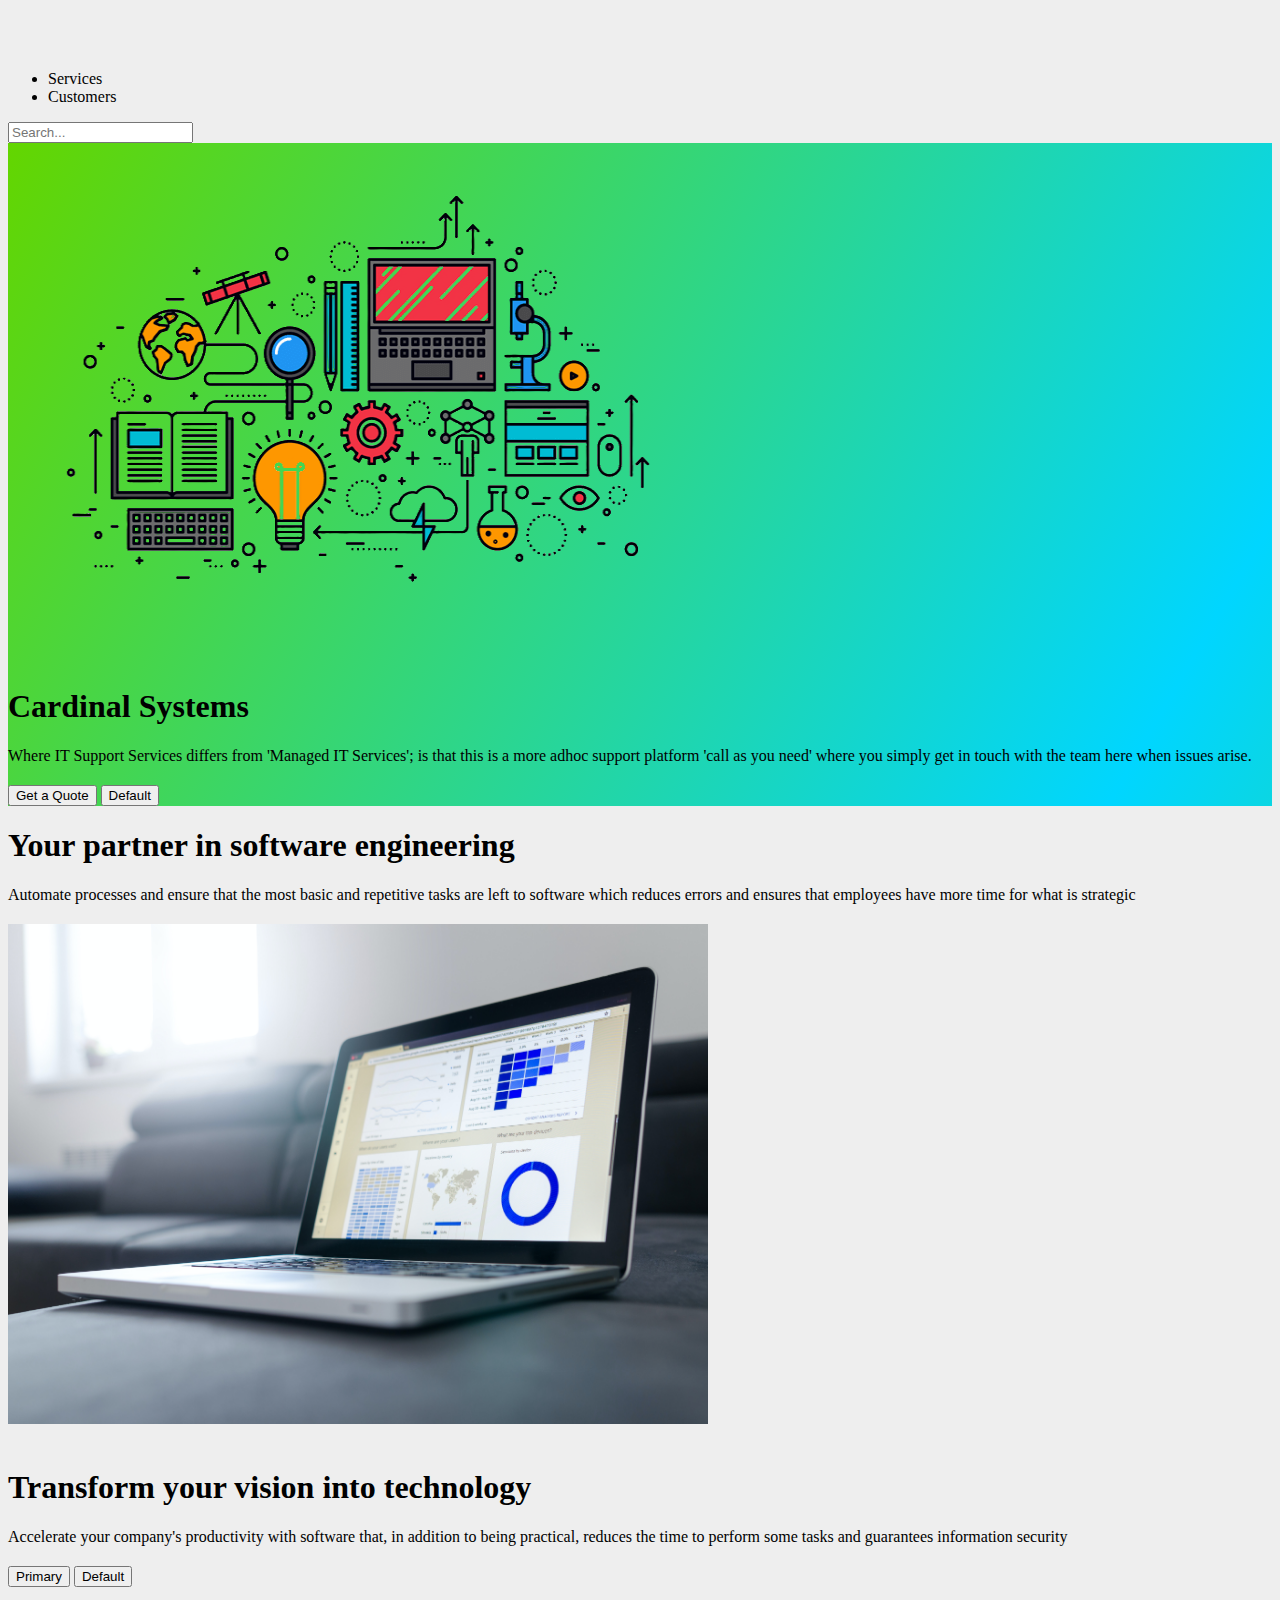
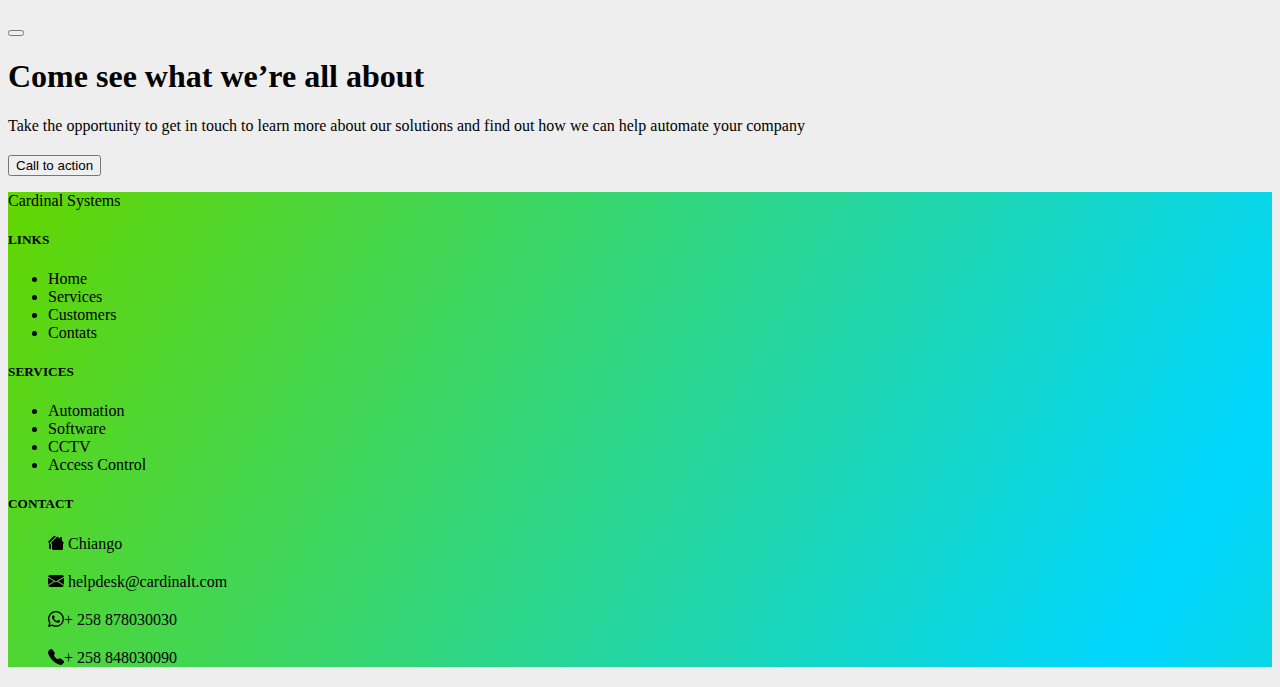
<file: software.html>
<!DOCTYPE html>
<html lang="en">

<head>
  <meta charset="UTF-8">
  <meta name="viewport" content="width=device-width, initial-scale=1.0">
  <title>Cardinal</title>
  <link href="https://cdn.jsdelivr.net/npm/bootstrap@5.3.0-alpha3/dist/css/bootstrap.min.css" rel="stylesheet" integrity="sha384-KK94CHFLLe+nY2dmCWGMq91rCGa5gtU4mk92HdvYe+M/SXH301p5ILy+dN9+nJOZ" crossorigin="anonymous">
  <script src="https://cdn.jsdelivr.net/npm/bootstrap@5.3.0-alpha3/dist/js/bootstrap.bundle.min.js" integrity="sha384-ENjdO4Dr2bkBIFxQpeoTz1HIcje39Wm4jDKdf19U8gI4ddQ3GYNS7NTKfAdVQSZe" crossorigin="anonymous"></script>
  <link rel="stylesheet" href="./css/solution.css">
 

  

</head>


<header class="p-3 mb-3 border-bottom">
  <div class="container">
    <div class="d-flex flex-wrap align-items-center justify-content-center justify-content-lg-start">
      <a href="/" class="d-flex align-items-center mb-2 mb-lg-0 link-body-emphasis text-decoration-none">
        <svg class="bi me-2" width="40" height="32" role="img" aria-label="Bootstrap"><use xlink:href="#bootstrap"/></svg>
      </a>

      <ul class="nav col-10 col-lg-auto me-lg-auto mb-2 justify-content-center mb-md-0">
        <li><a href="#features" class="nav-link px-2 link-body-emphasis">Services</a></li>
        <li><a href="#testimonial" class="nav-link px-2 link-body-emphasis">Customers</a></li>
      </ul>

      <form class="col-10 col-lg-auto mb-3 mb-lg-0 me-lg-3" role="search">
        <input type="search" class="form-control" placeholder="Search..." aria-label="Search">
      </form>

    </div>
  </div>
</header>

<body>

  <!-- Title -->
  <section id="title" class="gradient-background">
  <div class="container col-xxl-8 px-4 pt-1">
    <div class="row flex-lg-row-reverse align-items-center g-5 pt-1">
      <div class="col-10 col-sm-8 col-lg-6">
        <img src="./images/pic.png" class="d-block mx-lg-auto img-fluid" alt="Bootstrap Themes" width="700" height="500" loading="lazy">
      </div>
      <div class="col-lg-6">
        <h1 class="display-5 fw-bold text-body-emphasis lh-1 mb-3">Cardinal Systems</h1>
        <p class="lead">Where IT Support Services differs from 'Managed IT Services'; is that this is a more adhoc support platform 'call as you need' where you simply get in touch with the team here when issues arise.

        </p>
        <div class="d-grid gap-2 d-md-flex justify-content-md-start">
          <button type="button" class="btn btn-light btn-lg px-4 me-md-2">Get a Quote</button>
          <button type="button" class="btn btn-outline-light btn-lg px-4">Default</button>
        </div>
      </div>
    </div>
  </div>
  </section>
  

   <!---Seccao interna-->

   <div class="my-5">
    <div class="p-5 text-center bg-body-tertiary">
      <div class="container py-5">
        <h1 class="text-body-emphasis">Your partner in software engineering</h1>
        <p class="col-lg-8 mx-auto lead">
          Automate processes and ensure that the most basic and repetitive tasks are left to software which reduces errors and ensures that employees have more time for what is strategic
        </p>
      </div>
    </div>
  </div>

  <div class="container col-xxl-8 px-4 py-5">
    <div class="row flex-lg-row-reverse align-items-center g-5 py-5">
      <div class="col-10 col-sm-8 col-lg-6">
        <img src="images/img1/laptop-softwaregestao.jpg" class="d-block mx-lg-auto img-fluid" alt="Bootstrap Themes" width="700" height="500" loading="lazy">
      </div>
      <div class="col-lg-6">
        <h1 class="display-5 fw-bold text-body-emphasis lh-1 mb-3">Transform your vision into technology</h1>
        <p class="lead">Accelerate your company's productivity with software that, in addition to being practical, reduces the time to perform some tasks and guarantees information security</p>
        <div class="d-grid gap-2 d-md-flex justify-content-md-start">
          <button type="button" class="btn btn-primary btn-lg px-4 me-md-2">Primary</button>
          <button type="button" class="btn btn-outline-secondary btn-lg px-4">Default</button>
        </div>
      </div>
    </div>
  </div>

 

  <div class="container my-5">
    <div class="position-relative p-5 text-center text-muted bg-body border border-dashed rounded-5">
      <button type="button" class="position-absolute top-0 end-0 p-3 m-3 btn-close bg-secondary bg-opacity-10 rounded-pill" aria-label="Close"></button>
      <svg class="bi mt-5 mb-3" width="48" height="48"><use xlink:href="#check2-circle"/></svg>
      <h1 class="text-body-emphasis">Come see what we’re all about</h1>
      <p class="col-lg-6 mx-auto mb-4">
        Take the opportunity to get in touch to learn more about our solutions and find out how we can help automate your company
      </p>
      <button class="btn btn-primary px-5 mb-5" type="button">
        Call to action
      </button>
    </div>
  </div>





  <!-- Footer -->
  <section id="footer" class="gradient-background"">
    <div class="container ">
      <footer class="row row-cols-1 row-cols-sm-2 row-cols-md-5 py-5 mt-5 border-top">
        <div class="col mb-3">
          
          <p class="text-body-secondary">Cardinal Systems</p>
        </div>

        <div class="col mb-3">

        </div>

        <div class="col mb-3">
          <h5>LINKS</h5>
          <ul class="nav flex-column">
            <li class="nav-item mb-2"><a href="#" class="nav-link p-0 text-body-secondary">Home</a></li>
            <li class="nav-item mb-2"><a href="#" class="nav-link p-0 text-body-secondary">Services</a></li>
            <li class="nav-item mb-2"><a href="#" class="nav-link p-0 text-body-secondary">Customers</a></li>
            <li class="nav-item mb-2"><a href="#" class="nav-link p-0 text-body-secondary">Contats</a></li>
          </ul>
        </div>

         <div class="col mb-3">
          <h5>SERVICES</h5>
          <ul class="nav flex-column">
            <li class="nav-item mb-2"><a href="#" class="nav-link p-0 text-body-secondary">Automation</a></li>
            <li class="nav-item mb-2"><a href="#" class="nav-link p-0 text-body-secondary">Software</a></li>
            <li class="nav-item mb-2"><a href="#" class="nav-link p-0 text-body-secondary">CCTV</a></li>
            <li class="nav-item mb-2"><a href="#" class="nav-link p-0 text-body-secondary">Access Control</a></li>
          </ul>
        </div>

        <div class="col mb-3">
          <h5>CONTACT</h5>
          <ul class="nav flex-column">
            <p><svg xmlns="http://www.w3.org/2000/svg" width="16" height="16" fill="currentColor" class="bi bi-houses-fill" viewBox="0 0 16 16">
              <path d="M7.207 1a1 1 0 0 0-1.414 0L.146 6.646a.5.5 0 0 0 .708.708L1 7.207V12.5A1.5 1.5 0 0 0 2.5 14h.55a2.51 2.51 0 0 1-.05-.5V9.415a1.5 1.5 0 0 1-.56-2.475l5.353-5.354L7.207 1Z"/>
              <path d="M8.793 2a1 1 0 0 1 1.414 0L12 3.793V2.5a.5.5 0 0 1 .5-.5h1a.5.5 0 0 1 .5.5v3.293l1.854 1.853a.5.5 0 0 1-.708.708L15 8.207V13.5a1.5 1.5 0 0 1-1.5 1.5h-8A1.5 1.5 0 0 1 4 13.5V8.207l-.146.147a.5.5 0 1 1-.708-.708L8.793 2Z"/>
            </svg> Chiango</p>
            <p><svg xmlns="http://www.w3.org/2000/svg" width="16" height="16" fill="currentColor" class="bi bi-envelope-fill" viewBox="0 0 16 16">
              <path d="M.05 3.555A2 2 0 0 1 2 2h12a2 2 0 0 1 1.95 1.555L8 8.414.05 3.555ZM0 4.697v7.104l5.803-3.558L0 4.697ZM6.761 8.83l-6.57 4.027A2 2 0 0 0 2 14h12a2 2 0 0 0 1.808-1.144l-6.57-4.027L8 9.586l-1.239-.757Zm3.436-.586L16 11.801V4.697l-5.803 3.546Z"/>
            </svg> helpdesk@cardinalt.com</p>
            <p><svg xmlns="http://www.w3.org/2000/svg" width="16" height="16" fill="currentColor" class="bi bi-whatsapp" viewBox="0 0 16 16">
              <path d="M13.601 2.326A7.854 7.854 0 0 0 7.994 0C3.627 0 .068 3.558.064 7.926c0 1.399.366 2.76 1.057 3.965L0 16l4.204-1.102a7.933 7.933 0 0 0 3.79.965h.004c4.368 0 7.926-3.558 7.93-7.93A7.898 7.898 0 0 0 13.6 2.326zM7.994 14.521a6.573 6.573 0 0 1-3.356-.92l-.24-.144-2.494.654.666-2.433-.156-.251a6.56 6.56 0 0 1-1.007-3.505c0-3.626 2.957-6.584 6.591-6.584a6.56 6.56 0 0 1 4.66 1.931 6.557 6.557 0 0 1 1.928 4.66c-.004 3.639-2.961 6.592-6.592 6.592zm3.615-4.934c-.197-.099-1.17-.578-1.353-.646-.182-.065-.315-.099-.445.099-.133.197-.513.646-.627.775-.114.133-.232.148-.43.05-.197-.1-.836-.308-1.592-.985-.59-.525-.985-1.175-1.103-1.372-.114-.198-.011-.304.088-.403.087-.088.197-.232.296-.346.1-.114.133-.198.198-.33.065-.134.034-.248-.015-.347-.05-.099-.445-1.076-.612-1.47-.16-.389-.323-.335-.445-.34-.114-.007-.247-.007-.38-.007a.729.729 0 0 0-.529.247c-.182.198-.691.677-.691 1.654 0 .977.71 1.916.81 2.049.098.133 1.394 2.132 3.383 2.992.47.205.84.326 1.129.418.475.152.904.129 1.246.08.38-.058 1.171-.48 1.338-.943.164-.464.164-.86.114-.943-.049-.084-.182-.133-.38-.232z"/>
            </svg>+ 258 878030030</p>
            <p><svg xmlns="http://www.w3.org/2000/svg" width="16" height="16" fill="currentColor" class="bi bi-telephone-fill" viewBox="0 0 16 16">
              <path fill-rule="evenodd" d="M1.885.511a1.745 1.745 0 0 1 2.61.163L6.29 2.98c.329.423.445.974.315 1.494l-.547 2.19a.678.678 0 0 0 .178.643l2.457 2.457a.678.678 0 0 0 .644.178l2.189-.547a1.745 1.745 0 0 1 1.494.315l2.306 1.794c.829.645.905 1.87.163 2.611l-1.034 1.034c-.74.74-1.846 1.065-2.877.702a18.634 18.634 0 0 1-7.01-4.42 18.634 18.634 0 0 1-4.42-7.009c-.362-1.03-.037-2.137.703-2.877L1.885.511z"/>
            </svg>+ 258 848030090</p>
          </ul>
        </div>
       
        
        
      </footer>
    </div>
  </section>
</body>

</html>
</file>
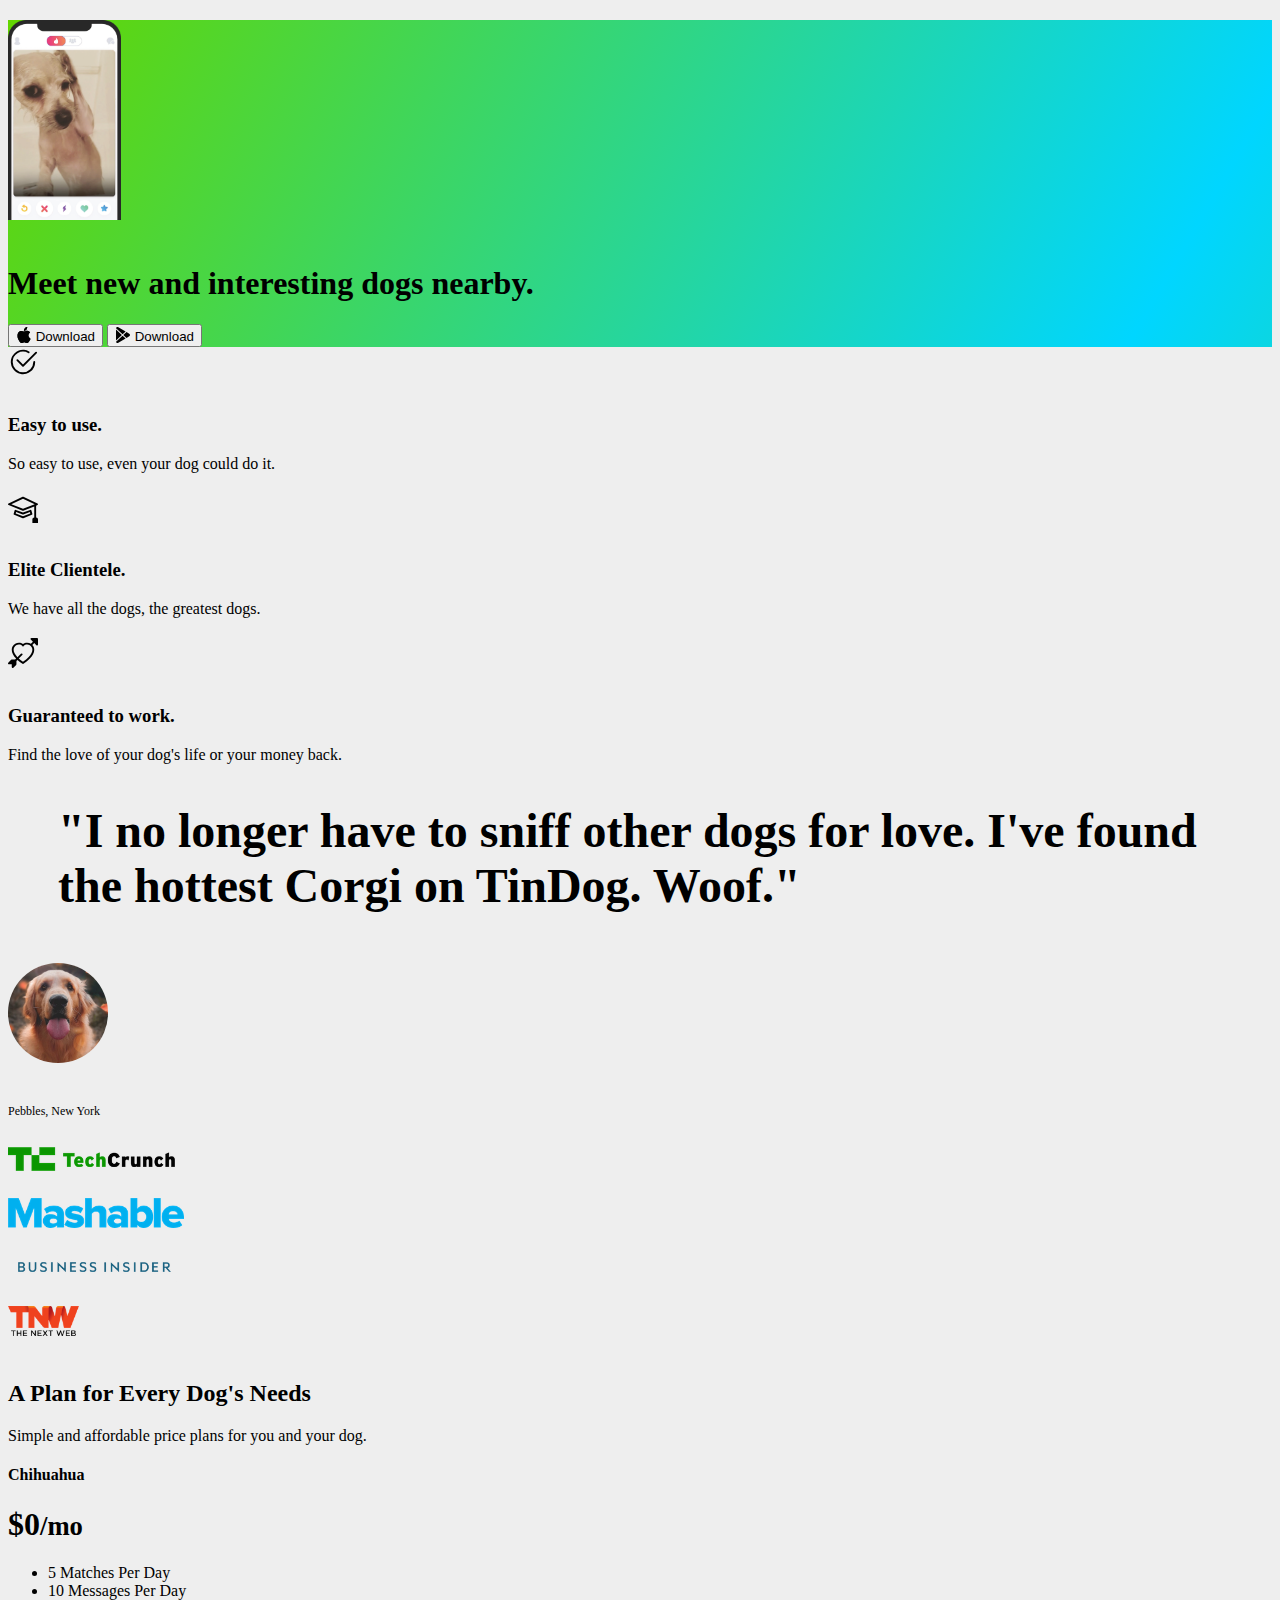
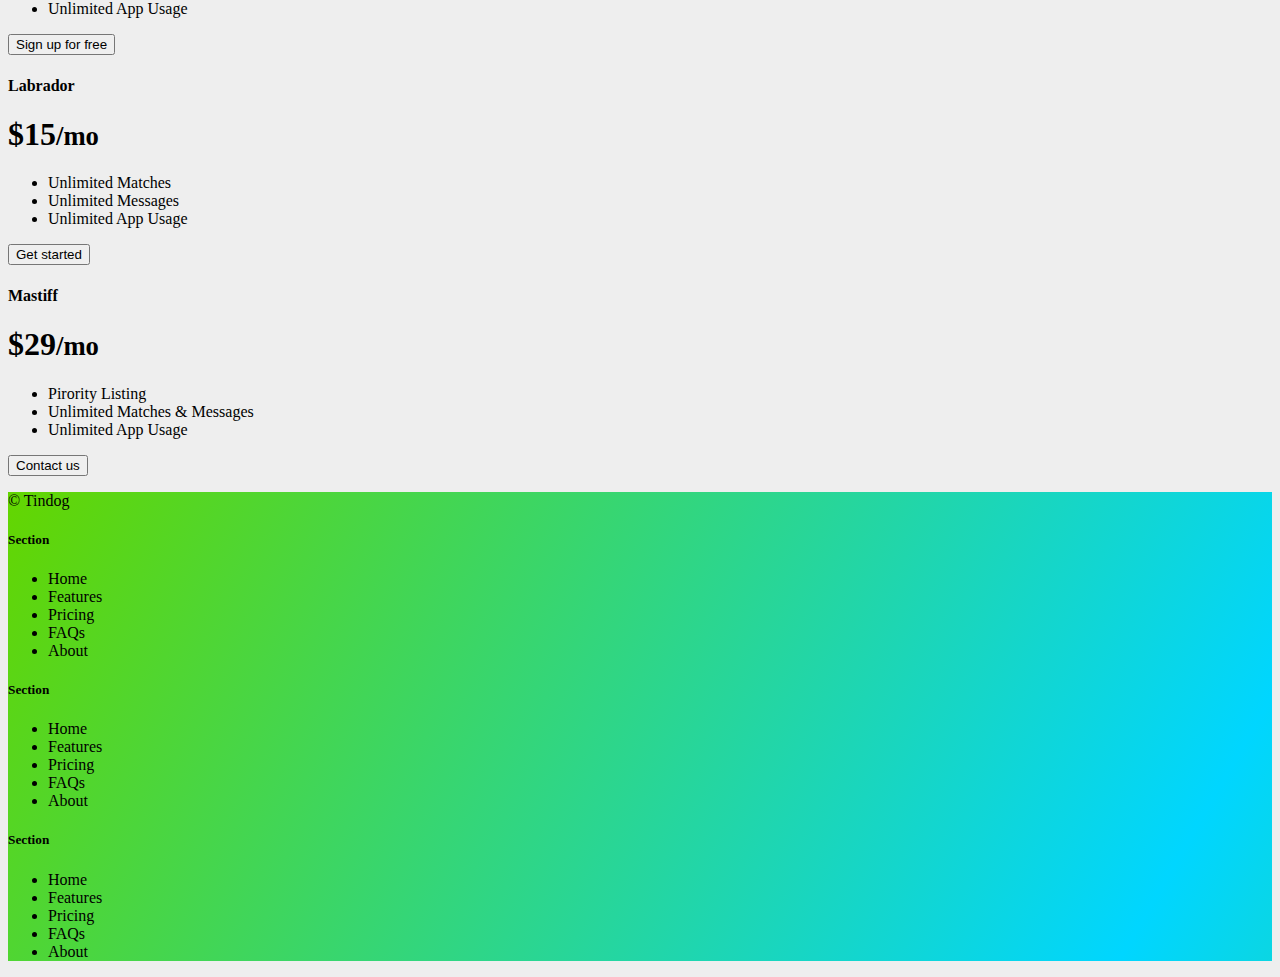
<file: solution.html>
<!DOCTYPE html>
<html lang="en">

<head>
  <meta charset="UTF-8">
  <meta name="viewport" content="width=device-width, initial-scale=1.0">
  <title>TinDog</title>
  <link href="https://cdn.jsdelivr.net/npm/bootstrap@5.3.0-alpha3/dist/css/bootstrap.min.css" rel="stylesheet"
    integrity="sha384-KK94CHFLLe+nY2dmCWGMq91rCGa5gtU4mk92HdvYe+M/SXH301p5ILy+dN9+nJOZ" crossorigin="anonymous">
  <link rel="stylesheet" href="./css/solution.css">
</head>

<body>


  <!-- Title -->
  <section id="title" class="gradient-background">

    <div class="container col-xxl-8 px-4 pt-5">
      <div class="row flex-lg-row-reverse align-items-center g-5 pt-5">
        <div class="col-10 col-sm-8 col-lg-6">
          <img src="./images/iphone.png" class="d-block mx-lg-auto img-fluid" alt="Bootstrap Themes" height="200"
            loading="lazy">
        </div>
        <div class="col-lg-6">
          <h1 class="display-5 fw-bold text-body-emphasis lh-1 mb-3">Meet new and interesting dogs nearby.</h1>

          <div class="d-grid gap-2 d-md-flex justify-content-md-start">
            <button type="button" class="btn btn-light btn-lg px-4 me-md-2"><svg xmlns="http://www.w3.org/2000/svg"
                width="16" height="16" fill="currentColor" class="bi bi-apple mb-1" viewBox="0 0 16 16">
                <path
                  d="M11.182.008C11.148-.03 9.923.023 8.857 1.18c-1.066 1.156-.902 2.482-.878 2.516.024.034 1.52.087 2.475-1.258.955-1.345.762-2.391.728-2.43Zm3.314 11.733c-.048-.096-2.325-1.234-2.113-3.422.212-2.189 1.675-2.789 1.698-2.854.023-.065-.597-.79-1.254-1.157a3.692 3.692 0 0 0-1.563-.434c-.108-.003-.483-.095-1.254.116-.508.139-1.653.589-1.968.607-.316.018-1.256-.522-2.267-.665-.647-.125-1.333.131-1.824.328-.49.196-1.422.754-2.074 2.237-.652 1.482-.311 3.83-.067 4.56.244.729.625 1.924 1.273 2.796.576.984 1.34 1.667 1.659 1.899.319.232 1.219.386 1.843.067.502-.308 1.408-.485 1.766-.472.357.013 1.061.154 1.782.539.571.197 1.111.115 1.652-.105.541-.221 1.324-1.059 2.238-2.758.347-.79.505-1.217.473-1.282Z" />
                <path
                  d="M11.182.008C11.148-.03 9.923.023 8.857 1.18c-1.066 1.156-.902 2.482-.878 2.516.024.034 1.52.087 2.475-1.258.955-1.345.762-2.391.728-2.43Zm3.314 11.733c-.048-.096-2.325-1.234-2.113-3.422.212-2.189 1.675-2.789 1.698-2.854.023-.065-.597-.79-1.254-1.157a3.692 3.692 0 0 0-1.563-.434c-.108-.003-.483-.095-1.254.116-.508.139-1.653.589-1.968.607-.316.018-1.256-.522-2.267-.665-.647-.125-1.333.131-1.824.328-.49.196-1.422.754-2.074 2.237-.652 1.482-.311 3.83-.067 4.56.244.729.625 1.924 1.273 2.796.576.984 1.34 1.667 1.659 1.899.319.232 1.219.386 1.843.067.502-.308 1.408-.485 1.766-.472.357.013 1.061.154 1.782.539.571.197 1.111.115 1.652-.105.541-.221 1.324-1.059 2.238-2.758.347-.79.505-1.217.473-1.282Z" />
              </svg> Download</button>
            <button type="button" class="btn btn-outline-light btn-lg px-4"><svg xmlns="http://www.w3.org/2000/svg"
                width="16" height="16" fill="currentColor" class="bi bi-google-play mb-1" viewBox="0 0 16 16">
                <path
                  d="M14.222 9.374c1.037-.61 1.037-2.137 0-2.748L11.528 5.04 8.32 8l3.207 2.96 2.694-1.586Zm-3.595 2.116L7.583 8.68 1.03 14.73c.201 1.029 1.36 1.61 2.303 1.055l7.294-4.295ZM1 13.396V2.603L6.846 8 1 13.396ZM1.03 1.27l6.553 6.05 3.044-2.81L3.333.215C2.39-.341 1.231.24 1.03 1.27Z" />
              </svg> Download</button>
          </div>
        </div>
      </div>
    </div>
  </section>
  <!-- Features -->
  <section id="features">
    <div class="container mt-5">
      <div class="row g-4 py-5 row-cols-1 row-cols-lg-3">
        <div class="col d-flex align-items-start">
          <div
            class="icon-square text-body-emphasis bg-body-secondary d-inline-flex align-items-center justify-content-center fs-4 flex-shrink-0 me-3">
            <svg xmlns="http://www.w3.org/2000/svg" height="30" fill="currentColor" class="bi bi-check2-circle"
              viewBox="0 0 16 16">
              <path
                d="M2.5 8a5.5 5.5 0 0 1 8.25-4.764.5.5 0 0 0 .5-.866A6.5 6.5 0 1 0 14.5 8a.5.5 0 0 0-1 0 5.5 5.5 0 1 1-11 0z" />
              <path
                d="M15.354 3.354a.5.5 0 0 0-.708-.708L8 9.293 5.354 6.646a.5.5 0 1 0-.708.708l3 3a.5.5 0 0 0 .708 0l7-7z" />
            </svg>
          </div>
          <div>
            <h3 class="fs-2">Easy to use.</h3>
            <p>So easy to use, even your dog could do it.</p>

          </div>
        </div>
        <div class="col d-flex align-items-start">
          <div
            class="icon-square text-body-emphasis bg-body-secondary d-inline-flex align-items-center justify-content-center fs-4 flex-shrink-0 me-3">
            <svg xmlns="http://www.w3.org/2000/svg" height="30" fill="currentColor" class="bi bi-mortarboard"
              viewBox="0 0 16 16">
              <path
                d="M8.211 2.047a.5.5 0 0 0-.422 0l-7.5 3.5a.5.5 0 0 0 .025.917l7.5 3a.5.5 0 0 0 .372 0L14 7.14V13a1 1 0 0 0-1 1v2h3v-2a1 1 0 0 0-1-1V6.739l.686-.275a.5.5 0 0 0 .025-.917l-7.5-3.5ZM8 8.46 1.758 5.965 8 3.052l6.242 2.913L8 8.46Z" />
              <path
                d="M4.176 9.032a.5.5 0 0 0-.656.327l-.5 1.7a.5.5 0 0 0 .294.605l4.5 1.8a.5.5 0 0 0 .372 0l4.5-1.8a.5.5 0 0 0 .294-.605l-.5-1.7a.5.5 0 0 0-.656-.327L8 10.466 4.176 9.032Zm-.068 1.873.22-.748 3.496 1.311a.5.5 0 0 0 .352 0l3.496-1.311.22.748L8 12.46l-3.892-1.556Z" />
            </svg>
          </div>
          <div>
            <h3 class="fs-2">Elite Clientele.</h3>
            <p>We have all the dogs, the greatest dogs.</p>

          </div>
        </div>
        <div class="col d-flex align-items-start">
          <div
            class="icon-square text-body-emphasis bg-body-secondary d-inline-flex align-items-center justify-content-center fs-4 flex-shrink-0 me-3">
            <svg xmlns="http://www.w3.org/2000/svg" height="30" fill="currentColor" class="bi bi-arrow-through-heart"
              viewBox="0 0 16 16">
              <path fill-rule="evenodd"
                d="M2.854 15.854A.5.5 0 0 1 2 15.5V14H.5a.5.5 0 0 1-.354-.854l1.5-1.5A.5.5 0 0 1 2 11.5h1.793l.53-.53c-.771-.802-1.328-1.58-1.704-2.32-.798-1.575-.775-2.996-.213-4.092C3.426 2.565 6.18 1.809 8 3.233c1.25-.98 2.944-.928 4.212-.152L13.292 2 12.147.854A.5.5 0 0 1 12.5 0h3a.5.5 0 0 1 .5.5v3a.5.5 0 0 1-.854.354L14 2.707l-1.006 1.006c.236.248.44.531.6.845.562 1.096.585 2.517-.213 4.092-.793 1.563-2.395 3.288-5.105 5.08L8 13.912l-.276-.182a21.86 21.86 0 0 1-2.685-2.062l-.539.54V14a.5.5 0 0 1-.146.354l-1.5 1.5Zm2.893-4.894A20.419 20.419 0 0 0 8 12.71c2.456-1.666 3.827-3.207 4.489-4.512.679-1.34.607-2.42.215-3.185-.817-1.595-3.087-2.054-4.346-.761L8 4.62l-.358-.368c-1.259-1.293-3.53-.834-4.346.761-.392.766-.464 1.845.215 3.185.323.636.815 1.33 1.519 2.065l1.866-1.867a.5.5 0 1 1 .708.708L5.747 10.96Z" />
            </svg>
          </div>
          <div>
            <h3 class="fs-2">Guaranteed to work.</h3>
            <p>Find the love of your dog's life or your money back.</p>

          </div>
        </div>
      </div>
    </div>
  </section>
  <!-- Testimonial -->
  <section id="testimonial">
    <div class="my-5">
      <div class="p-5 text-center bg-body-tertiary">
        <div class="container py-5">
          <h2 class="text-body-emphasis">"I no longer have to sniff other dogs for love. I've found the hottest Corgi on
            TinDog. Woof."</h2>
          <img class="profile-img mt-5" src="./images/dog-img.jpg" alt="dog image">
          <p class="col-lg-8 mx-auto lead mt-2">
            Pebbles, New York
          </p>
        </div>

        <div class="container">
          <div class="row">
            <div class="col-lg-3 col-sm-12">
              <img src="./images/techcrunch.png" alt="techcrunch" height="30">
            </div>
            <div class="col-lg-3 col-sm-12">
              <img src="./images/mashable.png" alt="mashable" height="30">
            </div>
            <div class="col-lg-3 col-sm-12">
              <img src="./images/bizinsider.png" alt="bizinsider" height="30">
            </div>
            <div class="col-lg-3 col-sm-12">
              <img src="./images/tnw.png" alt="tnw" height="30">
            </div>
          </div>
        </div>
      </div>
    </div>
  </section>
  <!-- Pricing -->
  <section id="pricing">
    <div class="container">
      <div class="pricing-header p-3 pb-md-4 mx-auto text-center">
        <h2 class="display-4 fw-normal">A Plan for Every Dog's Needs</h2>
        <p class="fs-5 text-body-secondary">Simple and affordable price plans for you and your dog.
      </div>
      <div class="row row-cols-1 row-cols-md-3 mb-3 text-center">
        <div class="col">
          <div class="card mb-4 rounded-3 shadow-sm">
            <div class="card-header py-3">
              <h4 class="my-0 fw-normal">Chihuahua</h4>
            </div>
            <div class="card-body">
              <h1 class="card-title pricing-card-title">$0<small class="text-body-secondary fw-light">/mo</small></h1>
              <ul class="list-unstyled mt-3 mb-4">
                <li>5 Matches Per Day</li>
                <li>10 Messages Per Day</li>
                <li>Unlimited App Usage</li>
              </ul>
              <button type="button" class="w-100 btn btn-lg btn-outline-dark">Sign up for free</button>
            </div>
          </div>
        </div>
        <div class="col">
          <div class="card mb-4 rounded-3 shadow-sm">
            <div class="card-header py-3">
              <h4 class="my-0 fw-normal">Labrador</h4>
            </div>
            <div class="card-body">
              <h1 class="card-title pricing-card-title">$15<small class="text-body-secondary fw-light">/mo</small></h1>
              <ul class="list-unstyled mt-3 mb-4">
                <li>Unlimited Matches</li>
                <li>Unlimited Messages</li>
                <li>Unlimited App Usage</li>
              </ul>
              <button type="button" class="w-100 btn btn-lg btn-dark">Get started</button>
            </div>
          </div>
        </div>
        <div class="col">
          <div class="card mb-4 rounded-3 shadow-sm border-dark">
            <div class="card-header py-3 text-bg-dark border-dark">
              <h4 class="my-0 fw-normal">Mastiff</h4>
            </div>
            <div class="card-body">
              <h1 class="card-title pricing-card-title">$29<small class="text-body-secondary fw-light">/mo</small></h1>
              <ul class="list-unstyled mt-3 mb-4">
                <li>Pirority Listing</li>
                <li>Unlimited Matches & Messages</li>
                <li>Unlimited App Usage</li>
              </ul>
              <button type="button" class="w-100 btn btn-lg btn-dark">Contact us</button>
            </div>
          </div>
        </div>
      </div>
    </div>
  </section>


  
  <!-- Footer -->
  <section id="contact" class="gradient-background">
    <div class="container ">
      <footer class="row row-cols-1 row-cols-sm-2 row-cols-md-5 py-5 mt-5 border-top">
        <div class="col mb-3">

          <p class="text-body-secondary">© Tindog</p>
        </div>

        <div class="col mb-3">

        </div>

        <div class="col mb-3">
          <h5>Section</h5>
          <ul class="nav flex-column">
            <li class="nav-item mb-2"><a href="#" class="nav-link p-0 text-body-secondary">Home</a></li>
            <li class="nav-item mb-2"><a href="#" class="nav-link p-0 text-body-secondary">Features</a></li>
            <li class="nav-item mb-2"><a href="#" class="nav-link p-0 text-body-secondary">Pricing</a></li>
            <li class="nav-item mb-2"><a href="#" class="nav-link p-0 text-body-secondary">FAQs</a></li>
            <li class="nav-item mb-2"><a href="#" class="nav-link p-0 text-body-secondary">About</a></li>
          </ul>
        </div>

        <div class="col mb-3">
          <h5>Section</h5>
          <ul class="nav flex-column">
            <li class="nav-item mb-2"><a href="#" class="nav-link p-0 text-body-secondary">Home</a></li>
            <li class="nav-item mb-2"><a href="#" class="nav-link p-0 text-body-secondary">Features</a></li>
            <li class="nav-item mb-2"><a href="#" class="nav-link p-0 text-body-secondary">Pricing</a></li>
            <li class="nav-item mb-2"><a href="#" class="nav-link p-0 text-body-secondary">FAQs</a></li>
            <li class="nav-item mb-2"><a href="#" class="nav-link p-0 text-body-secondary">About</a></li>
          </ul>
        </div>

        <div class="col mb-3">
          <h5>Section</h5>
          <ul class="nav flex-column">
            <li class="nav-item mb-2"><a href="#" class="nav-link p-0 text-body-secondary">Home</a></li>
            <li class="nav-item mb-2"><a href="#" class="nav-link p-0 text-body-secondary">Features</a></li>
            <li class="nav-item mb-2"><a href="#" class="nav-link p-0 text-body-secondary">Pricing</a></li>
            <li class="nav-item mb-2"><a href="#" class="nav-link p-0 text-body-secondary">FAQs</a></li>
            <li class="nav-item mb-2"><a href="#" class="nav-link p-0 text-body-secondary">About</a></li>
          </ul>
        </div>
      </footer>
    </div>
  </section>
</body>

</html>
</file>
<file: css/solution.css>
.gradient-background {
  /*background: linear-gradient(300deg, #00bfff, #ff4c68, #ef8172); */
  background: linear-gradient(300deg, #63D600, #00D6FF, #63D600);
  background-size: 180% 180%;
  animation: gradient-animation 18s ease infinite;
}

@keyframes gradient-animation {
  0% {
    background-position: 0% 50%;
  }
  50% {
    background-position: 100% 50%;
  }
  100% {
    background-position: 0% 50%;
  }
}

.icon-square {
  width: 3rem;
  height: 3rem;
  border-radius: 0.75rem;
}

.profile-img {
  border-radius: 50%;
  height: 100px;
}


.col-lg-4{
  padding-bottom: 100px; 
}

#cl1{
  padding-bottom: 50px;
}

.col-lg-3 col-sm-12{
  padding-top: 500px;
}

#t1 {
  font-size: 12px;
  color: grey;
  margin: 100px,0px,0px,100px;
  padding: 100px,0px,0px,100px;
}

#t2{
  font-style: italic;
  color:#6f6c6d;
  line-height: 28px;

}

.col mb-3 ul li{

  line-height: 55px;
}


/*--------------Home automation Page------------------------------*/


body{margin-top:20px;
  background:#eee;
  }
  .service-container {
    -webkit-transition: all 0.5s ease;
    transition: all 0.5s ease;
  }
  
  .service-container .icon {
    margin-top: 5%;
    font-size: 38px;
    -webkit-transition: all 0.5s ease;
    transition: all 0.5s ease;
  }
  
  .service-container .number-icon .icon-2 {
    height: 70px;
    width: 70px;
    line-height: 80px;
    border-radius: 64% 36% 55% 45% / 76% 72% 28% 24% !important;
    border-color: #f89d36 !important;
    -webkit-transition: all 0.5s ease;
    transition: all 0.5s ease;
  }
  
  .service-container .number-icon .icon-2 i {
    font-size: 30px;
  }
  
  .service-container .number-icon .number {
    position: absolute;
    top: 0;
    right: 70px;
    left: 0;
    height: 35px;
    width: 35px;
    margin: 0 auto;
    -webkit-transition: all 0.5s ease;
    transition: all 0.5s ease;
  }
  
  .service-container .number-icon .number span {
    line-height: 30px;
  }
  
  .service-container .content .number {
    font-size: 40px;
    color: #dee2e6;
  }
  
  .service-container .content .title {
    -webkit-transition: all 0.5s ease;
    transition: all 0.5s ease;
  }
  
  .service-container.hover-bg {
    -webkit-transition: all 0.5s ease;
    transition: all 0.5s ease;
  }
  
  .service-container.hover-bg .smooth-icon {
    position: absolute;
    bottom: -40px;
    right: -20px;
    font-size: 60px;
    color: #f8f9fa;
    -webkit-transition: all 0.8s ease;
    transition: all 0.8s ease;
  }
  
  .service-container.hover-bg:hover {
    background-color: #f89d36;
  }
  
  .service-container.hover-bg:hover .content .title {
    color: #ffffff !important;
  }
  
  .service-container.hover-bg:hover .content .serv-pera {
    color: #fafafb !important;
  }
  
  .service-container.hover-bg:hover .smooth-icon {
    font-size: 100px;
    opacity: 0.2;
    bottom: -20px;
    right: 10px;
  }
  
  .service-container:hover {
    background-color: #ffffff;
    -webkit-box-shadow: 0 10px 25px rgba(47, 60, 78, 0.15) !important;
            box-shadow: 0 10px 25px rgba(47, 60, 78, 0.15) !important;
  }
  
  .service-container:hover .icon {
    color: #f89d36;
    -webkit-animation: mover 1s infinite alternate;
            animation: mover 1s infinite alternate;
  }
  
  .service-container:hover .number-icon .icon-2 {
    background-color: #f89d36;
    border-radius: 50% !important;
  }
  
  .service-container:hover .number-icon .icon-2 i {
    color: #ffffff !important;
  }
  
  .service-container:hover .number-icon .number {
    color: #ffffff;
    background: #f89d36 !important;
    border-color: #ffffff !important;
  }
  
  .service-container:hover .content .title {
    color: #f89d36;
  }
  
  .service-container a:hover,
  .service-container a .title:hover {
    color: #f89d36 !important;
  }
  
  @-webkit-keyframes mover {
    0% {
      -webkit-transform: translateY(0);
              transform: translateY(0);
    }
    100% {
      -webkit-transform: translateY(-15px);
              transform: translateY(-15px);
    }
  }
  
  @keyframes mover {
    0% {
      -webkit-transform: translateY(0);
              transform: translateY(0);
    }
    100% {
      -webkit-transform: translateY(-15px);
              transform: translateY(-15px);
    }
  }
  
  .service-wrapper {
    -webkit-transition: all 0.5s ease;
    transition: all 0.5s ease;
  }
  
  .service-wrapper .icon {
    width: 60px;
    height: 60px;
    line-height: 45px;
    -webkit-transition: all 0.5s ease;
    transition: all 0.5s ease;
  }
  
  .service-wrapper .content .title {
    -webkit-transition: all 0.5s ease;
    transition: all 0.5s ease;
    font-weight: 500;
  }
  
  .service-wrapper .big-icon {
    position: absolute;
    right: 0;
    bottom: 0;
    opacity: 0.05;
    -webkit-transition: all 0.5s ease;
    transition: all 0.5s ease;
  }
  
  .service-wrapper:hover {
    -webkit-box-shadow: 0 10px 25px rgba(47, 60, 78, 0.15) !important;
            box-shadow: 0 10px 25px rgba(47, 60, 78, 0.15) !important;
    background: #ffffff;
    -webkit-transform: translateY(-8px);
            transform: translateY(-8px);
    border-color: transparent !important;
  }
  
  .service-wrapper:hover .icon {
    background: #00D6FF !important;
    color: #ffffff !important;
  }
  
  .service-wrapper:hover .big-icon {
    z-index: -1;
    opacity: 0.1;
    font-size: 160px;
  }
  
  .text-custom {
      color:#63D600 !important;
  }
  
  .uim-svg {
      display: inline-block;
      height: 1em;
      vertical-align: -0.125em;
      font-size: inherit;
      fill: var(--uim-color, currentColor);
  }
  
  .col-12{
    padding-top: 100px;
    line-height: 50px;

  }

  .content mt-4{
    line-height: 0%;

  }


 

.container12{
  display: flex;
  text-align: center;
  justify-content: center;
  
  margin: 50px;
  width: 100%;
}

.container13{
  width: 50%;
  display: flex;
  text-align: center;
  justify-content: center;
}

.item1{
  
  display: flex;
  text-align: center;
  justify-content: center;
  margin: 50px;
  width: 50%;
  flex-direction: column;
  line-height: 100px;
}

#feat1 {
  font-family: system-ui light, -apple-system, BlinkMacSystemFont, 'Segoe UI', Roboto, Oxygen, Ubuntu, Cantarell, 'Open Sans', 'Helvetica Neue', sans-serif;
  
}


h3{
  color: black;
  text-decoration: none;
}


a{
  color: black;
  text-decoration: none;
}

a:hover{
  color:#1f95f2;

}

#it-support {
  margin-bottom: 50px;
}

#it-support .col-lg-6 {
  margin-top: 50px;
}


/*--IT support---*/

      .bd-placeholder-img {
        font-size: 1.125rem;
        text-anchor: middle;
        -webkit-user-select: none;
        -moz-user-select: none;
        user-select: none;
      }

      @media (min-width: 768px) {
        .bd-placeholder-img-lg {
          font-size: 3.5rem;
        }
      }

      .b-example-divider {
        width: 100%;
        height: 3rem;
        background-color: rgba(0, 0, 0, .1);
        border: solid rgba(0, 0, 0, .15);
        border-width: 1px 0;
        box-shadow: inset 0 .5em 1.5em rgba(0, 0, 0, .1), inset 0 .125em .5em rgba(0, 0, 0, .15);
      }

      .b-example-vr {
        flex-shrink: 0;
        width: 1.5rem;
        height: 100vh;
      }

      .bi {
        vertical-align: -.125em;
        fill: currentColor;
      }

      .nav-scroller {
        position: relative;
        z-index: 2;
        height: 2.75rem;
        overflow-y: hidden;
      }

      .nav-scroller .nav {
        display: flex;
        flex-wrap: nowrap;
        padding-bottom: 1rem;
        margin-top: -1px;
        overflow-x: auto;
        text-align: center;
        white-space: nowrap;
        -webkit-overflow-scrolling: touch;
      }

      .btn-bd-primary {
        --bd-violet-bg: #712cf9;
        --bd-violet-rgb: 112.520718, 44.062154, 249.437846;

        --bs-btn-font-weight: 600;
        --bs-btn-color: var(--bs-white);
        --bs-btn-bg: var(--bd-violet-bg);
        --bs-btn-border-color: var(--bd-violet-bg);
        --bs-btn-hover-color: var(--bs-white);
        --bs-btn-hover-bg: #6528e0;
        --bs-btn-hover-border-color: #6528e0;
        --bs-btn-focus-shadow-rgb: var(--bd-violet-rgb);
        --bs-btn-active-color: var(--bs-btn-hover-color);
        --bs-btn-active-bg: #5a23c8;
        --bs-btn-active-border-color: #5a23c8;
      }
      .bd-mode-toggle {
        z-index: 1500;
      }


  
#lead{

padding-left: 100px;
margin-left: 100px;
padding-right: 100px;
margin-right: 100px;
}


/*-----testimonial-------*/

#testimonial h2 {
  font-family: system-ui bold, -apple-system, BlinkMacSystemFont, 'Segoe UI', Roboto, Oxygen, Ubuntu, Cantarell, 'Open Sans', 'Helvetica Neue', sans-serif;
  font-size: 48px;
  color: #000000;
  margin-bottom: 50px;
  margin-left: 50px;
}

#testimonial p {
  font-family: system-ui light, -apple-system, BlinkMacSystemFont, 'Segoe UI', Roboto, Oxygen, Ubuntu, Cantarell, 'Open Sans', 'Helvetica Neue', sans-serif;
  font-size: 12px;
  line-height: 25px;
  
}

#testimonial h4{
  font-family: system-ui, -apple-system, BlinkMacSystemFont, 'Segoe UI', Roboto, Oxygen, Ubuntu, Cantarell, 'Open Sans', 'Helvetica Neue', sans-serif;
  color:#666666;
}


#testimonial h3, h4, p , img{
  margin-bottom: 20px;
}


.stars {
  font-size: 24px;
  color: gold;
  margin-bottom: 10px;
}


/*---------our clients-------*/

.black {
  filter: brightness(0%);
}


/*----efeito das imagens --fade in--*/
</file>
